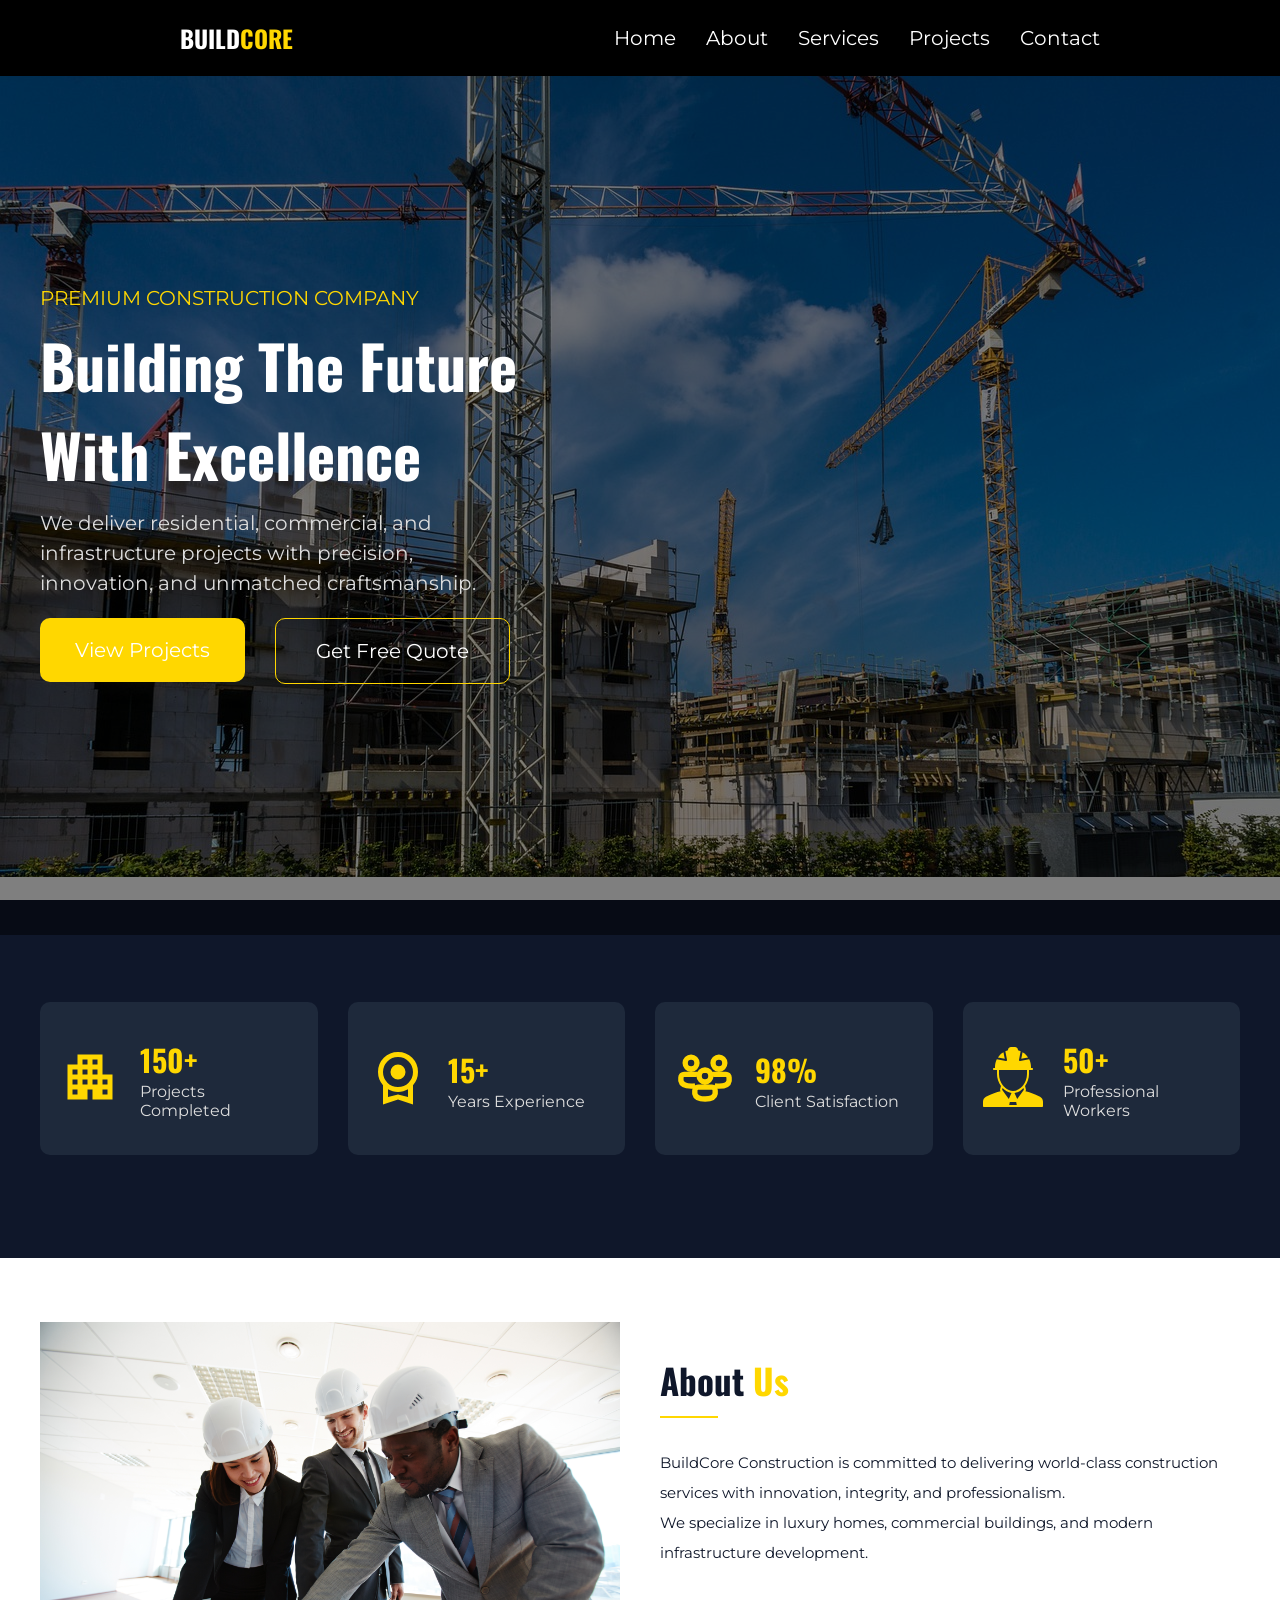
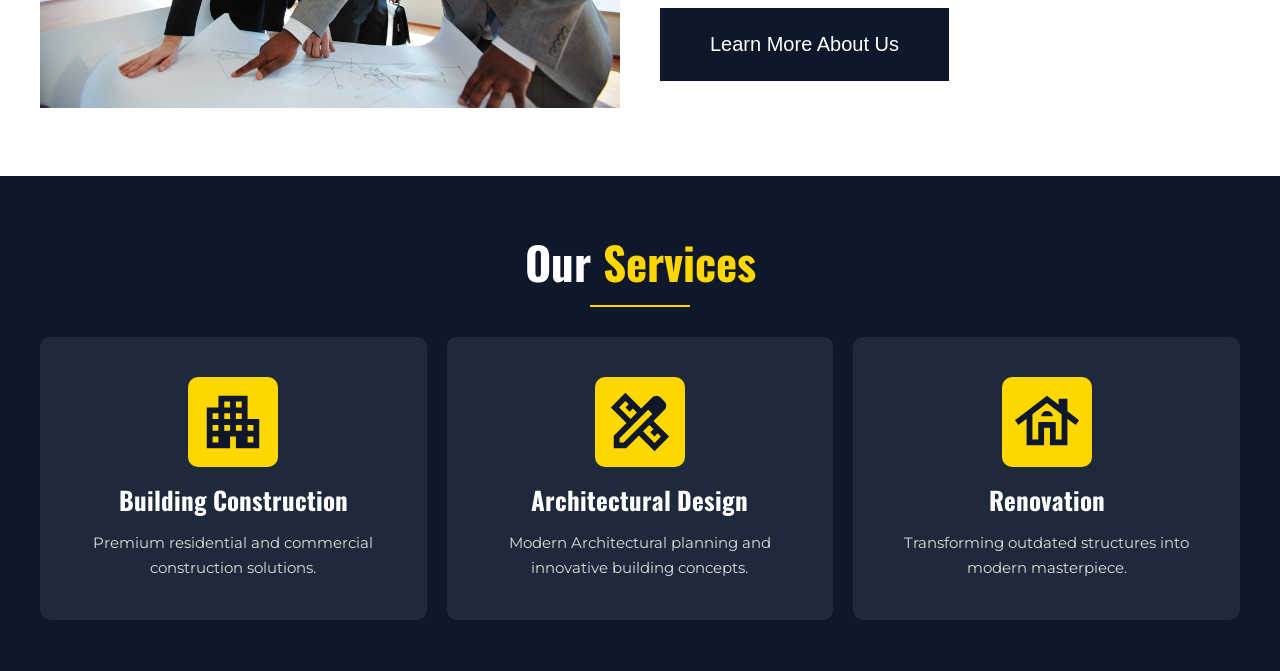
<file: index.html>
<!DOCTYPE html>
<html lang="en">
<head>
  <meta charset="UTF-8">
  <meta name="viewport" content="width=device-width, initial-scale=1.0">
  <title>Ceejarch Construction</title>
  <link rel="stylesheet" href="style.css">
  <link rel="preconnect" href="https://fonts.googleapis.com">
  <link rel="preconnect" href="https://fonts.gstatic.com" crossorigin>
  <link href="https://fonts.googleapis.com/css2?family=Inter:ital,opsz,wght@0,14..32,100..900;1,14..32,100..900&family=Plus+Jakarta+Sans:ital,wght@0,200..800;1,200..800&family=Poppins:ital,wght@0,100;0,200;0,300;0,400;0,500;0,600;0,700;0,800;0,900;1,100;1,200;1,300;1,400;1,500;1,600;1,700;1,800;1,900&family=Roboto+Slab:wght@100..900&family=Roboto:ital,wght@0,100..900;1,100..900&family=Ubuntu:ital,wght@0,300;0,400;0,500;0,700;1,300;1,400;1,500;1,700&display=swap" rel="stylesheet">

  <link rel="preconnect" href="https://fonts.googleapis.com">
  <link rel="preconnect" href="https://fonts.gstatic.com" crossorigin>
  <link href="https://fonts.googleapis.com/css2?family=Inter:ital,opsz,wght@0,14..32,100..900;1,14..32,100..900&family=Oswald:wght@200..700&family=Plus+Jakarta+Sans:ital,wght@0,200..800;1,200..800&family=Poppins:ital,wght@0,100;0,200;0,300;0,400;0,500;0,600;0,700;0,800;0,900;1,100;1,200;1,300;1,400;1,500;1,600;1,700;1,800;1,900&family=Roboto+Slab:wght@100..900&family=Roboto:ital,wght@0,100..900;1,100..900&family=Ubuntu:ital,wght@0,300;0,400;0,500;0,700;1,300;1,400;1,500;1,700&display=swap" rel="stylesheet">
  
  <link rel="preconnect" href="https://fonts.googleapis.com">
  <link rel="preconnect" href="https://fonts.gstatic.com" crossorigin>
  <link href="https://fonts.googleapis.com/css2?family=Inter:ital,opsz,wght@0,14..32,100..900;1,14..32,100..900&family=Lato:ital,wght@0,100;0,300;0,400;0,700;0,900;1,100;1,300;1,400;1,700;1,900&family=Oswald:wght@200..700&family=Plus+Jakarta+Sans:ital,wght@0,200..800;1,200..800&family=Poppins:ital,wght@0,100;0,200;0,300;0,400;0,500;0,600;0,700;0,800;0,900;1,100;1,200;1,300;1,400;1,500;1,600;1,700;1,800;1,900&family=Roboto+Slab:wght@100..900&family=Roboto:ital,wght@0,100..900;1,100..900&family=Ubuntu:ital,wght@0,300;0,400;0,500;0,700;1,300;1,400;1,500;1,700&display=swap" rel="stylesheet">
</head>
<!-- oswald -->
 <link rel="preconnect" href="https://fonts.googleapis.com">
<link rel="preconnect" href="https://fonts.gstatic.com" crossorigin>
<link href="https://fonts.googleapis.com/css2?family=Inter:ital,opsz,wght@0,14..32,100..900;1,14..32,100..900&family=Lato:ital,wght@0,100;0,300;0,400;0,700;0,900;1,100;1,300;1,400;1,700;1,900&family=Open+Sans:ital,wght@0,300..800;1,300..800&family=Oswald:wght@200..700&family=Playfair+Display:ital,wght@0,400..900;1,400..900&family=Plus+Jakarta+Sans:ital,wght@0,200..800;1,200..800&family=Poppins:ital,wght@0,100;0,200;0,300;0,400;0,500;0,600;0,700;0,800;0,900;1,100;1,200;1,300;1,400;1,500;1,600;1,700;1,800;1,900&family=Roboto+Slab:wght@100..900&family=Roboto:ital,wght@0,100..900;1,100..900&family=Ubuntu:ital,wght@0,300;0,400;0,500;0,700;1,300;1,400;1,500;1,700&display=swap" rel="stylesheet">

<!-- montserrat -->
 <link rel="preconnect" href="https://fonts.googleapis.com">
<link rel="preconnect" href="https://fonts.gstatic.com" crossorigin>
<link href="https://fonts.googleapis.com/css2?family=Inter:ital,opsz,wght@0,14..32,100..900;1,14..32,100..900&family=Lato:ital,wght@0,100;0,300;0,400;0,700;0,900;1,100;1,300;1,400;1,700;1,900&family=Montserrat:ital,wght@0,100..900;1,100..900&family=Open+Sans:ital,wght@0,300..800;1,300..800&family=Oswald:wght@200..700&family=Playfair+Display:ital,wght@0,400..900;1,400..900&family=Plus+Jakarta+Sans:ital,wght@0,200..800;1,200..800&family=Poppins:ital,wght@0,100;0,200;0,300;0,400;0,500;0,600;0,700;0,800;0,900;1,100;1,200;1,300;1,400;1,500;1,600;1,700;1,800;1,900&family=Roboto+Slab:wght@100..900&family=Roboto:ital,wght@0,100..900;1,100..900&family=Ubuntu:ital,wght@0,300;0,400;0,500;0,700;1,300;1,400;1,500;1,700&display=swap" rel="stylesheet">
<body>
  <header>
    <nav>
      <div class="logo">
        <h1>BUILD<span>CORE</span></h1>
      </div>
      <ul>
        <li><a href="#">Home</a></li>
        <li><a href="#">About</a></li>
        <li><a href="#">Services</a></li>
        <li><a href="#">Projects</a></li>
        <li><a href="#" onclick="
        window.location.href='/contact.html'
        ">Contact</a></li>
      </ul>

      <div class="hamburger">
        <div class="bar"></div>
        <div class="bar"></div>
        <div class="bar"></div>
        <div class="bar"></div>
      </div>
    </nav>
  </header>

  <section class="sec">
    <div class="hero">
      <p>PREMIUM CONSTRUCTION COMPANY</p>
      <h1>building the future with excellence</h1>
      <p class="hero-text">We deliver residential, commercial, and infrastructure projects with precision, innovation, and unmatched craftsmanship.</p>
      <div class="hero-button-flex">
        <div class="view">
          <button>View Projects</button>
        </div>
        <div onclick="
        window.location.href='/html/quote.html'
        " class="get">
          <button>Get Free Quote</button>
        </div>
      </div>
    </div>
    <div class="backdrop"></div>
  </section>

  <main>
    <section class="status">
      <div class="status-svg">
        <div class="building-svg">
          <span>
            <svg xmlns="http://www.w3.org/2000/svg" height="24px" viewBox="0 -960 960 960" width="24px" fill="#e3e3e3"><path d="M120-120v-560h160v-160h400v320h160v400H520v-160h-80v160H120Zm80-80h80v-80h-80v80Zm0-160h80v-80h-80v80Zm0-160h80v-80h-80v80Zm160 160h80v-80h-80v80Zm0-160h80v-80h-80v80Zm0-160h80v-80h-80v80Zm160 320h80v-80h-80v80Zm0-160h80v-80h-80v80Zm0-160h80v-80h-80v80Zm160 480h80v-80h-80v80Zm0-160h80v-80h-80v80Z"/></svg>
          </span>
          <div class="building-text">
            <h2>150+</h2>
            <P>Projects Completed</P>
          </div>
        </div>

        <div class="years-svg">
          <span>
            <svg xmlns="http://www.w3.org/2000/svg" height="24px" viewBox="0 -960 960 960" width="24px" fill="#e3e3e3"><path d="M395-475q-35-35-35-85t35-85q35-35 85-35t85 35q35 35 35 85t-35 85q-35 35-85 35t-85-35ZM240-40v-309q-38-42-59-96t-21-115q0-134 93-227t227-93q134 0 227 93t93 227q0 61-21 115t-59 96v309l-240-80-240 80Zm410-350q70-70 70-170t-70-170q-70-70-170-70t-170 70q-70 70-70 170t70 170q70 70 170 70t170-70ZM320-159l160-41 160 41v-124q-35 20-75.5 31.5T480-240q-44 0-84.5-11.5T320-283v124Zm160-62Z"/></svg>
          </span>
          <div class="years-text">
            <h2>15+</h2>
            <p>years experience</p>
          </div>
        </div>

        <div class="client-svg">
          <span>
            <?xml version="1.0" encoding="UTF-8"?>
<svg width="800px" height="800px" viewBox="0 0 28 28" version="1.1" xmlns="http://www.w3.org/2000/svg" xmlns:xlink="http://www.w3.org/1999/xlink">
    <title>ic_fluent_people_community_28_regular</title>
    <desc>Created with Sketch.</desc>
    <g id="🔍-Product-Icons" stroke="gold" stroke-width="1" fill="gold" fill-rule="evenodd">
        <g id="ic_fluent_people_community_28_regular" fill="gold" fill-rule="nonzero">
            <path d="M17.25,18 C18.4926407,18 19.5,19.0073593 19.5,20.25 L19.5,21.7519766 L19.4921156,21.8604403 C19.1813607,23.9866441 17.2715225,25.0090369 14.0667905,25.0090369 C10.8736123,25.0090369 8.93330141,23.9983408 8.51446278,21.8965776 L8.5,21.75 L8.5,20.25 C8.5,19.0073593 9.50735931,18 10.75,18 L17.25,18 Z M17.25,19.5 L10.75,19.5 C10.3357864,19.5 10,19.8357864 10,20.25 L10,21.670373 C10.2797902,22.870787 11.550626,23.5090369 14.0667905,23.5090369 C16.582858,23.5090369 17.7966388,22.8777026 18,21.6931543 L18,20.25 C18,19.8357864 17.6642136,19.5 17.25,19.5 Z M18.2435553,11.9989081 L23.75,12 C24.9926407,12 26,13.0073593 26,14.25 L26,15.7519766 L25.9921156,15.8604403 C25.6813607,17.9866441 23.7715225,19.0090369 20.5667905,19.0090369 L20.2519278,19.0056708 L20.2519278,19.0056708 C19.9568992,18.2920884 19.4151086,17.7078172 18.7333573,17.3574924 C19.2481703,17.4584023 19.8580822,17.5090369 20.5667905,17.5090369 C23.082858,17.5090369 24.2966388,16.8777026 24.5,15.6931543 L24.5,14.25 C24.5,13.8357864 24.1642136,13.5 23.75,13.5 L18.5,13.5 C18.5,12.9736388 18.4096286,12.468385 18.2435553,11.9989081 Z M4.25,12 L9.75644465,11.9989081 C9.61805027,12.3901389 9.53222663,12.8062147 9.50746303,13.2386463 L9.5,13.5 L4.25,13.5 C3.83578644,13.5 3.5,13.8357864 3.5,14.25 L3.5,15.670373 C3.77979024,16.870787 5.05062598,17.5090369 7.5667905,17.5090369 C8.18886171,17.5090369 8.73132757,17.4704451 9.1985991,17.3944422 C8.5478391,17.7478373 8.03195873,18.3174175 7.74634871,19.0065739 L7.5667905,19.0090369 C4.37361228,19.0090369 2.43330141,17.9983408 2.01446278,15.8965776 L2,15.75 L2,14.25 C2,13.0073593 3.00735931,12 4.25,12 Z M14,10 C15.9329966,10 17.5,11.5670034 17.5,13.5 C17.5,15.4329966 15.9329966,17 14,17 C12.0670034,17 10.5,15.4329966 10.5,13.5 C10.5,11.5670034 12.0670034,10 14,10 Z M14,11.5 C12.8954305,11.5 12,12.3954305 12,13.5 C12,14.6045695 12.8954305,15.5 14,15.5 C15.1045695,15.5 16,14.6045695 16,13.5 C16,12.3954305 15.1045695,11.5 14,11.5 Z M20.5,4 C22.4329966,4 24,5.56700338 24,7.5 C24,9.43299662 22.4329966,11 20.5,11 C18.5670034,11 17,9.43299662 17,7.5 C17,5.56700338 18.5670034,4 20.5,4 Z M7.5,4 C9.43299662,4 11,5.56700338 11,7.5 C11,9.43299662 9.43299662,11 7.5,11 C5.56700338,11 4,9.43299662 4,7.5 C4,5.56700338 5.56700338,4 7.5,4 Z M20.5,5.5 C19.3954305,5.5 18.5,6.3954305 18.5,7.5 C18.5,8.6045695 19.3954305,9.5 20.5,9.5 C21.6045695,9.5 22.5,8.6045695 22.5,7.5 C22.5,6.3954305 21.6045695,5.5 20.5,5.5 Z M7.5,5.5 C6.3954305,5.5 5.5,6.3954305 5.5,7.5 C5.5,8.6045695 6.3954305,9.5 7.5,9.5 C8.6045695,9.5 9.5,8.6045695 9.5,7.5 C9.5,6.3954305 8.6045695,5.5 7.5,5.5 Z" id="🎨-Color">

</path>
        </g>
    </g>
</svg>
          </span>
          <div class="client-text">
            <h2>98%</h2>
            <p>client satisfaction</p>
          </div>
        </div>

        <div class="workers-svg">
          <span>
            <?xml version="1.0" encoding="iso-8859-1"?>
<svg fill="#000000" height="800px" width="800px" version="1.1" id="Layer_1" xmlns="http://www.w3.org/2000/svg" xmlns:xlink="http://www.w3.org/1999/xlink" 
	 viewBox="0 0 503.607 503.607" xml:space="preserve">
<g>
	<g>
		<g>
			<path d="M478.67,417.993c-50.352-26.498-88.87-41.212-123.081-47.02l3.727-5.12c1.46-2.014,1.956-4.558,1.36-6.967l-7.798-31.165
				c20.883-29.444,33.221-66.224,33.221-101.099v-33.574h8.393h16.787c4.642,0,8.393-3.76,8.393-8.393
				c0-4.642-3.752-8.393-8.393-8.393h-8.393v-8.393c0-23.384-5.506-45.409-15.377-64.999l-75.365,14.487
				c-0.529,0.101-1.058,0.151-1.586,0.151c-2.199,0-4.339-0.873-5.926-2.451c-1.964-1.972-2.837-4.784-2.317-7.521l13.765-72.268
				c-7.109-3.198-14.537-5.968-22.31-8.175v-1.779C293.77,11.356,282.414,0,268.456,0h-33.297
				c-13.967,0-25.323,11.356-25.323,25.315v1.779c-7.764,2.208-15.192,4.977-22.301,8.175l13.765,72.268
				c0.52,2.736-0.353,5.548-2.317,7.521c-1.586,1.578-3.727,2.451-5.934,2.451c-0.529,0-1.058-0.05-1.586-0.151l-75.356-14.487
				c-9.871,19.59-15.385,41.615-15.385,64.999v8.393h-8.393c-4.633,0-8.393,3.752-8.393,8.393c0,4.633,3.76,8.393,8.393,8.393
				h16.787h8.393v33.574c0,34.875,12.347,71.655,33.221,101.099l-7.789,31.165c-0.604,2.409-0.101,4.952,1.36,6.967l3.727,5.12
				c-34.212,5.808-72.729,20.522-123.081,47.02C9.56,426.085,0,441.923,0,459.323v35.89c0,4.633,3.76,8.393,8.393,8.393h201.443
				h0.008h3.139c0.008,0,0.008-0.008,0.017-0.008l77.253-0.067c0.134,0.008,0.243,0.076,0.378,0.076h204.582
				c4.642,0,8.393-3.76,8.393-8.393v-35.89C503.607,441.923,494.055,426.085,478.67,417.993z M134.295,226.623v-33.574h235.016
				v33.574c0,37.796-13.371,71.059-33.146,96.004c-0.294,0.285-0.68,0.462-0.932,0.789c-2.887,3.693-5.875,7.176-8.947,10.45
				c-0.017,0.017-0.034,0.034-0.05,0.05c-2.04,2.157-4.163,4.079-6.278,6.052c-20.514,18.499-44.88,29.344-68.155,29.344
				c-23.267,0-47.633-10.844-68.155-29.344c-2.107-1.972-4.23-3.895-6.27-6.052c-0.017-0.017-0.034-0.034-0.05-0.05
				c-3.072-3.273-6.068-6.757-8.956-10.45c-0.252-0.327-0.63-0.504-0.923-0.789C147.674,297.682,134.295,264.419,134.295,226.623z
				 M160.18,359.147l3.769-15.058c0.017,0.025,0.042,0.042,0.059,0.059c20.287,22.066,46.097,37.611,75.188,41.145
				c0.017,0,0.034,0.008,0.05,0.008l-22.78,51.242L160.18,359.147z M220.084,486.811l5.028-25.172h53.391l2.132,10.635l2.896,14.479
				L220.084,486.811z M287.148,436.543l-22.78-51.242c0.017,0,0.034-0.008,0.05-0.008c29.092-3.534,54.902-19.078,75.188-41.145
				c0.017-0.017,0.042-0.034,0.059-0.059l3.769,15.058L287.148,436.543z"/>
			<path d="M331.617,43.415l-10.5,55.111l57.436-11.046C366.626,69.762,350.679,54.746,331.617,43.415z"/>
			<path d="M171.996,43.415c-19.062,11.331-35.009,26.347-46.936,44.066l57.436,11.046L171.996,43.415z"/>
		</g>
	</g>
</g>
</svg>
          </span>
          <div class="workers-text">
            <h2>50+</h2>
            <p>professional workers</p>
          </div>
        </div>
      </div>
    </section> 

    <section class="about">
      <div class="about-flex">
        <div class="about-img">
          <img src="/assets/smiling-architects-looking-blueprint.jpg" alt="">
        </div>

        <div class="about-us">
          <h2>about <span>us</span></h2>
          <div class="about-line"></div>
          <div class="about-text">
            <p>BuildCore Construction is committed to delivering world-class construction services with innovation, integrity, and professionalism.</p>
            <p>We specialize in luxury homes, commercial buildings, and modern infrastructure development.</p>
          </div>
          <div class="about-button">
            <button onclick="
              window.location.href='/html/learn.html'
              ">learn more about us</button>
          </div>
        </div>
      </div>
    </section> 

    <section class="our">
      <div class="service-head">
        <h2>our <span>services</span></h2>
        <div class="service-line">
          <span></span>
        </div>
      </div>
      <div class="service-flex">
        <div class="construct-svg">
          <span>
            <svg xmlns="http://www.w3.org/2000/svg" height="24px" viewBox="0 -960 960 960" width="24px" fill="#e3e3e3"><path d="M120-120v-560h160v-160h400v320h160v400H520v-160h-80v160H120Zm80-80h80v-80h-80v80Zm0-160h80v-80h-80v80Zm0-160h80v-80h-80v80Zm160 160h80v-80h-80v80Zm0-160h80v-80h-80v80Zm0-160h80v-80h-80v80Zm160 320h80v-80h-80v80Zm0-160h80v-80h-80v80Zm0-160h80v-80h-80v80Zm160 480h80v-80h-80v80Zm0-160h80v-80h-80v80Z"/></svg>
          </span>
          <div class="construct-text">
            <h3>building construction</h3>
            <p>Premium residential and commercial construction solutions.</p>
          </div>
        </div>
        <div class="design-svg">
          <span>
            <svg xmlns="http://www.w3.org/2000/svg" height="24px" viewBox="0 -960 960 960" width="24px" fill="#e3e3e3"><path d="m352-522 86-87-56-57-44 44-56-56 43-44-45-45-87 87 159 158Zm328 329 87-87-45-45-44 43-56-56 43-44-57-56-86 86 158 159Zm24-567 57 57-57-57ZM290-120H120v-170l175-175L80-680l200-200 216 216 151-152q12-12 27-18t31-6q16 0 31 6t27 18l53 54q12 12 18 27t6 31q0 16-6 30.5T816-647L665-495l215 215L680-80 465-295 290-120Zm-90-80h56l392-391-57-57-391 392v56Zm420-419-29-29 57 57-28-28Z"/></svg>
          </span>
          <div class="design-text">
            <h3>Architectural design</h3>
            <p>Modern Architectural planning and innovative building concepts.</p>
          </div>
        </div>
        <div class="renovate-svg">
          <span>
            <svg xmlns="http://www.w3.org/2000/svg" height="24px" viewBox="0 -960 960 960" width="24px" fill="#e3e3e3"><path d="M200-160v-366L88-440l-48-64 440-336 160 122v-82h120v174l160 122-48 64-112-86v366H520v-240h-80v240H200Zm80-80h80v-240h240v240h80v-347L480-739 280-587v347Zm120-319h160q0-32-24-52.5T480-632q-32 0-56 20.5T400-559Zm-40 319v-240h240v240-240H360v240Z"/></svg>
          </span>
          <div class="renovate-text">
            <h3>renovation</h3>
            <p>Transforming outdated structures into modern masterpiece.</p>
          </div>
        </div>
      </div>
    </section>

    <!-- <section class="projects">
      <div class="project-head">
        <h2>featured <span>projects</span></h2>
        <div class="projects-line"></div>
      </div>
      <div class="projects-flex">
        <div class="duplex-img">
          <img src="/assets/artisticoperations-house-2732355.jpg" alt="" loading="lazy">
          <div class="img-text">
            <h1>Luxury Duplex Projects</h1>
          </div>
        </div>

        <div class="office-img">

        </div>

        <div class="estate-img"></div>
      </div>
    </section> -->

  </main>



  <script src="/script.js"></script>
</body>
</html>
</file>
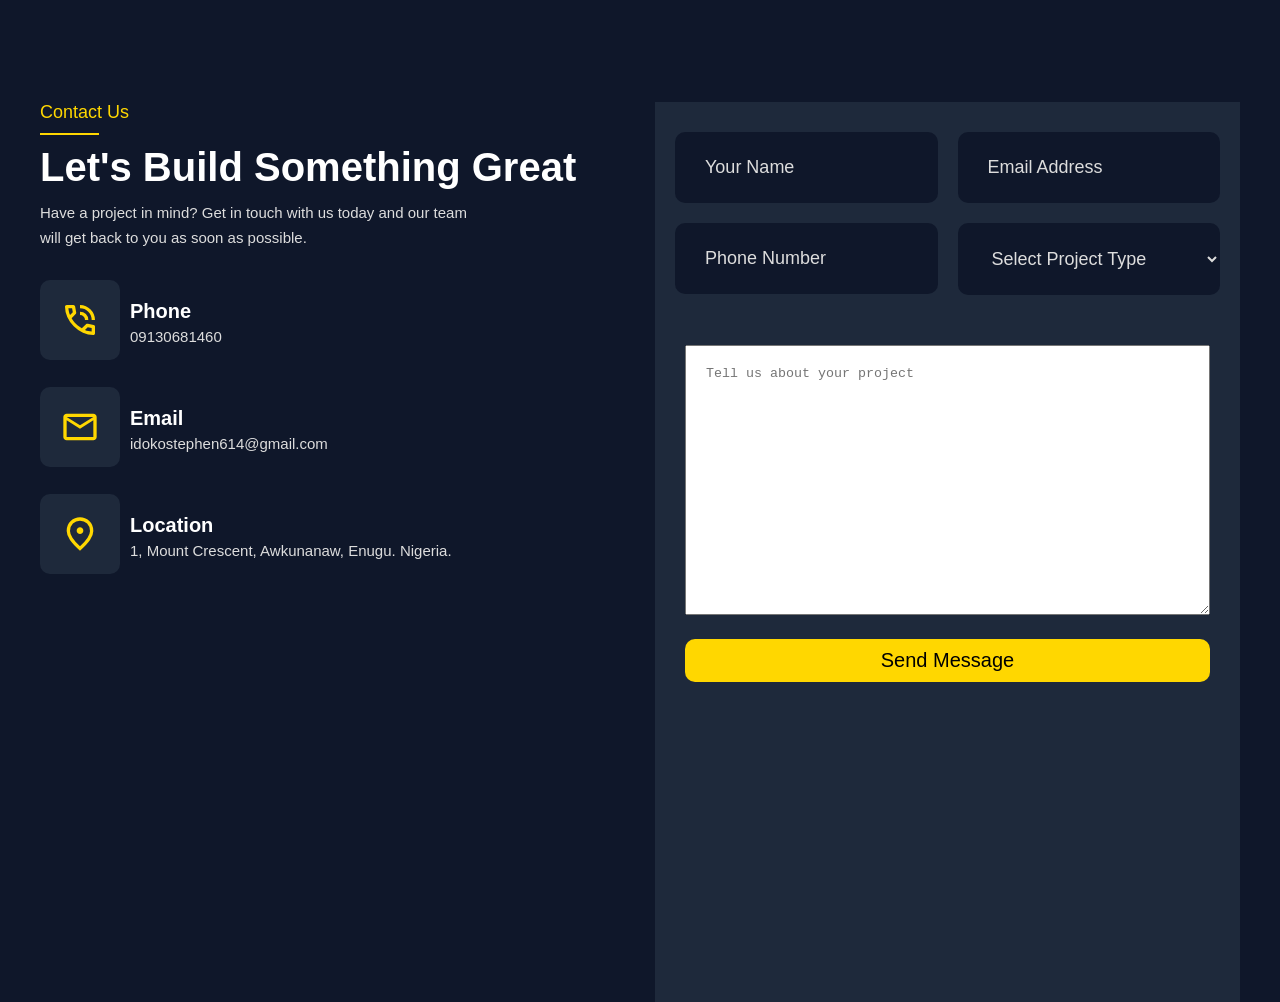
<file: contact.html>
<!DOCTYPE html>
<html lang="en">
<head>
  <meta charset="UTF-8">
  <meta name="viewport" content="width=device-width, initial-scale=1.0">
  <title>Contact Us</title>
  <link rel="stylesheet" href="/contact.css">
</head>
<body>
  <section class="contact">
      <div class="contact-flex">
        <div class="contact-text">
          <p class="us">Contact Us</p>
          <div class="contact-line"></div>
          <h1>Let's build something great</h1>
          <p class="have">Have a project in mind? Get in touch with us today and our team will get back to you as soon as possible.</p>
          <div class="details">
            <div class="phone-svg">
              <span>
                <svg xmlns="http://www.w3.org/2000/svg" height="24px" viewBox="0 -960 960 960" width="24px" fill="#e3e3e3"><path d="M760-480q0-117-81.5-198.5T480-760v-80q75 0 140.5 28.5t114 77q48.5 48.5 77 114T840-480h-80Zm-160 0q0-50-35-85t-85-35v-80q83 0 141.5 58.5T680-480h-80Zm198 360q-125 0-247-54.5T329-329Q229-429 174.5-551T120-798q0-18 12-30t30-12h162q14 0 25 9.5t13 22.5l26 140q2 16-1 27t-11 19l-97 98q20 37 47.5 71.5T387-386q31 31 65 57.5t72 48.5l94-94q9-9 23.5-13.5T670-390l138 28q14 4 23 14.5t9 23.5v162q0 18-12 30t-30 12ZM241-600l66-66-17-94h-89q5 41 14 81t26 79Zm358 358q39 17 79.5 27t81.5 13v-88l-94-19-67 67ZM241-600Zm358 358Z"/></svg>
              </span>
              <div class="phone-text">
                <h3>Phone</h3>
                <p>09130681460</p>
              </div>
            </div>
            <div class="email-svg">
              <span>
                <svg xmlns="http://www.w3.org/2000/svg" height="24px" viewBox="0 -960 960 960" width="24px" fill="#e3e3e3"><path d="M160-160q-33 0-56.5-23.5T80-240v-480q0-33 23.5-56.5T160-800h640q33 0 56.5 23.5T880-720v480q0 33-23.5 56.5T800-160H160Zm320-280L160-640v400h640v-400L480-440Zm0-80 320-200H160l320 200ZM160-640v-80 480-400Z"/></svg>
              </span>
              <div class="mail-text">
                <h3>Email</h3>
                <p>idokostephen614@gmail.com</p>
              </div>
            </div>
            <div class="location-svg">
              <span>
                <svg xmlns="http://www.w3.org/2000/svg" height="24px" viewBox="0 -960 960 960" width="24px" fill="#e3e3e3"><path d="M536.5-503.5Q560-527 560-560t-23.5-56.5Q513-640 480-640t-56.5 23.5Q400-593 400-560t23.5 56.5Q447-480 480-480t56.5-23.5ZM480-186q122-112 181-203.5T720-552q0-109-69.5-178.5T480-800q-101 0-170.5 69.5T240-552q0 71 59 162.5T480-186Zm0 106Q319-217 239.5-334.5T160-552q0-150 96.5-239T480-880q127 0 223.5 89T800-552q0 100-79.5 217.5T480-80Zm0-480Z"/></svg>
              </span>
              <div class="location-text">
                <h3>Location</h3>
                <p>1, Mount Crescent, Awkunanaw, Enugu. Nigeria.</p>
              </div>
            </div>
          </div>
        </div>

        <div class="contact-form">
          <form action="">
            <div class="form-grid">
              <div class="input">
                <input type="text" name="y-name" placeholder="Your Name" required>
              </div>
              <div class="input">
                <input type="email" name="mail" placeholder="Email Address" required>
              </div>
              <div class="input">
                <input type="number" name="number" placeholder="Phone Number" required>
              </div>
              <div class="input">
                <select>
                  <option>Select Project Type</option>
                  <option>Residential Building</option>
                  <option>Commercial Building</option>
                  <option>Renovation</option>
                  <option>Interior Finishing</option>
                </select>
              </div>
            </div>
            <div class="text-area">
                <textarea placeholder="Tell us about your project"></textarea>
            </div>
            <div class="button">
              <button>Send Message</button>
            </div>
          </form>
        </div>
      </div>
    </section>
</body>
</html>
</file>
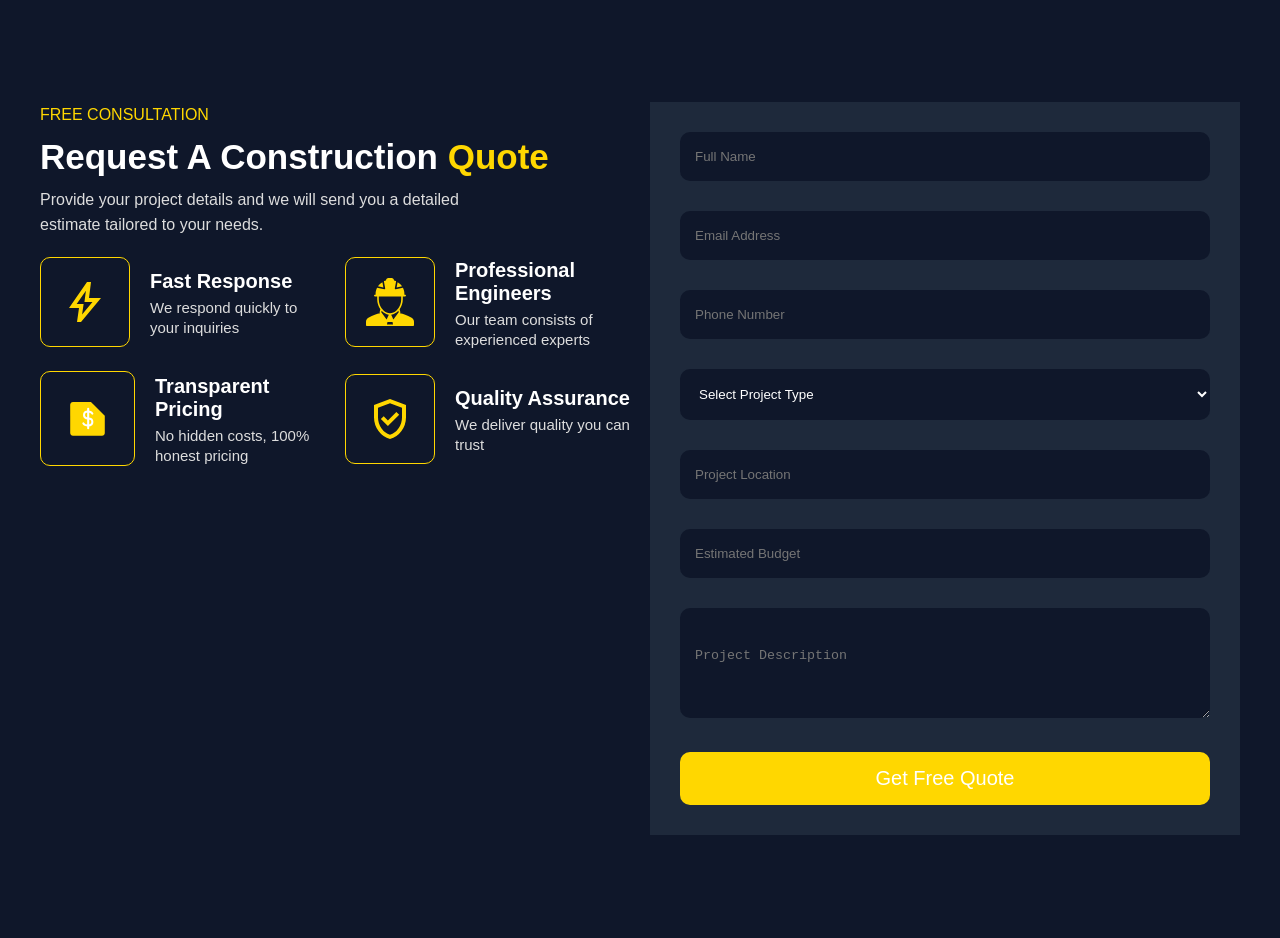
<file: quote.html>
<!DOCTYPE html>
<html lang="en">
<head>
  <meta charset="UTF-8">
  <meta name="viewport" content="width=device-width, initial-scale=1.0">
  <title>Get a quote</title>
  <link rel="stylesheet" href="/quote.css">
</head>
<body>
  <section class="quote">
    <div class="quote-text">
      <div class="quote-head">
        <p class="free">FREE CONSULTATION</p>
        <div class="quote-line"></div>
        <h1>Request a construction <span>quote</span> </h1>
        <p>
          Provide your project details and we will send you a detailed estimate tailored to your needs.
        </p>
      </div>
      <div class="quote-svg">
        <div class="fast-svg">
          <span>
            <svg xmlns="http://www.w3.org/2000/svg" height="24px" viewBox="0 -960 960 960" width="24px" fill="#e3e3e3"><path d="m422-232 207-248H469l29-227-185 267h139l-30 208ZM320-80l40-280H160l360-520h80l-40 320h240L400-80h-80Zm151-390Z"/></svg>
          </span>
          <div class="fast-text">
            <h3>fast response</h3>
            <p>We respond quickly to your inquiries</p>
          </div>
        </div>
        <div class="engineer-svg">
          <span>
            <?xml version="1.0" encoding="iso-8859-1"?>
<!-- Uploaded to: SVG Repo, www.svgrepo.com, Generator: SVG Repo Mixer Tools -->
<svg fill="gold" height="90px" width="90px" version="1.1" id="Layer_1" xmlns="http://www.w3.org/2000/svg" xmlns:xlink="http://www.w3.org/1999/xlink" 
	 viewBox="0 0 503.607 503.607" xml:space="preserve">
<g>
	<g>
		<g>
			<path d="M478.67,417.993c-50.352-26.498-88.87-41.212-123.081-47.02l3.727-5.12c1.46-2.014,1.956-4.558,1.36-6.967l-7.798-31.165
				c20.883-29.444,33.221-66.224,33.221-101.099v-33.574h8.393h16.787c4.642,0,8.393-3.76,8.393-8.393
				c0-4.642-3.752-8.393-8.393-8.393h-8.393v-8.393c0-23.384-5.506-45.409-15.377-64.999l-75.365,14.487
				c-0.529,0.101-1.058,0.151-1.586,0.151c-2.199,0-4.339-0.873-5.926-2.451c-1.964-1.972-2.837-4.784-2.317-7.521l13.765-72.268
				c-7.109-3.198-14.537-5.968-22.31-8.175v-1.779C293.77,11.356,282.414,0,268.456,0h-33.297
				c-13.967,0-25.323,11.356-25.323,25.315v1.779c-7.764,2.208-15.192,4.977-22.301,8.175l13.765,72.268
				c0.52,2.736-0.353,5.548-2.317,7.521c-1.586,1.578-3.727,2.451-5.934,2.451c-0.529,0-1.058-0.05-1.586-0.151l-75.356-14.487
				c-9.871,19.59-15.385,41.615-15.385,64.999v8.393h-8.393c-4.633,0-8.393,3.752-8.393,8.393c0,4.633,3.76,8.393,8.393,8.393
				h16.787h8.393v33.574c0,34.875,12.347,71.655,33.221,101.099l-7.789,31.165c-0.604,2.409-0.101,4.952,1.36,6.967l3.727,5.12
				c-34.212,5.808-72.729,20.522-123.081,47.02C9.56,426.085,0,441.923,0,459.323v35.89c0,4.633,3.76,8.393,8.393,8.393h201.443
				h0.008h3.139c0.008,0,0.008-0.008,0.017-0.008l77.253-0.067c0.134,0.008,0.243,0.076,0.378,0.076h204.582
				c4.642,0,8.393-3.76,8.393-8.393v-35.89C503.607,441.923,494.055,426.085,478.67,417.993z M134.295,226.623v-33.574h235.016
				v33.574c0,37.796-13.371,71.059-33.146,96.004c-0.294,0.285-0.68,0.462-0.932,0.789c-2.887,3.693-5.875,7.176-8.947,10.45
				c-0.017,0.017-0.034,0.034-0.05,0.05c-2.04,2.157-4.163,4.079-6.278,6.052c-20.514,18.499-44.88,29.344-68.155,29.344
				c-23.267,0-47.633-10.844-68.155-29.344c-2.107-1.972-4.23-3.895-6.27-6.052c-0.017-0.017-0.034-0.034-0.05-0.05
				c-3.072-3.273-6.068-6.757-8.956-10.45c-0.252-0.327-0.63-0.504-0.923-0.789C147.674,297.682,134.295,264.419,134.295,226.623z
				 M160.18,359.147l3.769-15.058c0.017,0.025,0.042,0.042,0.059,0.059c20.287,22.066,46.097,37.611,75.188,41.145
				c0.017,0,0.034,0.008,0.05,0.008l-22.78,51.242L160.18,359.147z M220.084,486.811l5.028-25.172h53.391l2.132,10.635l2.896,14.479
				L220.084,486.811z M287.148,436.543l-22.78-51.242c0.017,0,0.034-0.008,0.05-0.008c29.092-3.534,54.902-19.078,75.188-41.145
				c0.017-0.017,0.042-0.034,0.059-0.059l3.769,15.058L287.148,436.543z"/>
			<path d="M331.617,43.415l-10.5,55.111l57.436-11.046C366.626,69.762,350.679,54.746,331.617,43.415z"/>
			<path d="M171.996,43.415c-19.062,11.331-35.009,26.347-46.936,44.066l57.436,11.046L171.996,43.415z"/>
		</g>
	</g>
</g>
</svg>
          </span>
          <div class="engineer-text">
            <h3>Professional Engineers</h3>
            <p>Our team consists of experienced experts</p>
          </div>
        </div>
        <div class="pricing-svg">
          <span>
            <svg width="95px" height="95px" viewBox="0 0 120 120" fill="none" xmlns="http://www.w3.org/2000/svg">
  <!-- Price Tag -->
  <path d="M35 40C35 37.7909 36.7909 36 39 36H65L85 56V81C85 83.2091 83.2091 85 81 85H39C36.7909 85 35 83.2091 35 81V40Z"
        fill="gold"/>

  <!-- Hole -->
  <circle cx="60" cy="51" r="4" fill="gold"/>

  <!-- Dollar Sign -->
  <path d="M61 60C57 60 55 58 55 55C55 52 57 50 61 50C64 50 66 51 67 53"
        stroke="white"
        stroke-width="3"
        stroke-linecap="round"/>

  <path d="M61 60C65 60 67 62 67 65C67 68 65 70 61 70C58 70 55 69 54 67"
        stroke="white"
        stroke-width="3"
        stroke-linecap="round"/>

  <line x1="61" y1="46" x2="61" y2="74"
        stroke="white"
        stroke-width="3"
        stroke-linecap="round"/>

</svg>
          </span>
          <div class="pricing-text">
            <h3>transparent pricing</h3>
            <p>No hidden costs, 100% honest pricing</p>
          </div>
        </div>
        <div class="quality-svg">
          <span>
            <svg xmlns="http://www.w3.org/2000/svg" height="24px" viewBox="0 -960 960 960" width="24px" fill="#e3e3e3"><path d="m438-338 226-226-57-57-169 169-84-84-57 57 141 141Zm42 258q-139-35-229.5-159.5T160-516v-244l320-120 320 120v244q0 152-90.5 276.5T480-80Zm0-84q104-33 172-132t68-220v-189l-240-90-240 90v189q0 121 68 220t172 132Zm0-316Z"/></svg>
          </span>
          <div class="quality-text">
            <h3>quality assurance</h3>
            <p>We deliver quality you can trust</p>
          </div>
        </div>

      </div>


    </div>

    <div class="form">
      <form action="">
          <div class="input">
            <input type="text" name="name" placeholder="Full Name" required>
          </div>
          <div class="input">
            <input type="email" name="mail" id="" placeholder="Email Address">
          </div>
          <div class="input">
            <input type="number" name="number" id="" placeholder="Phone Number">
          </div>
          <div class="select">
            <select>
              <option>Select Project Type</option>
              <option>Residential Building</option>
              <option>Commercial Building</option>
              <option>Renovation</option>
              <option>Interior Finishing</option>
            </select>
          </div>

          <div class="input">
            <input type="text" name="location" placeholder="Project Location" required>
          </div>
          <div class="input">
            <input type="text" name="budget" placeholder="Estimated Budget" required>
          </div>
        
        <div class="textarea">
          <textarea placeholder="Project Description"></textarea>
        </div>
        <div class="button">
          <button>Get Free Quote</button>
        </div>
      </form>
    </div>
  </section>
</body>
</html>
</file>
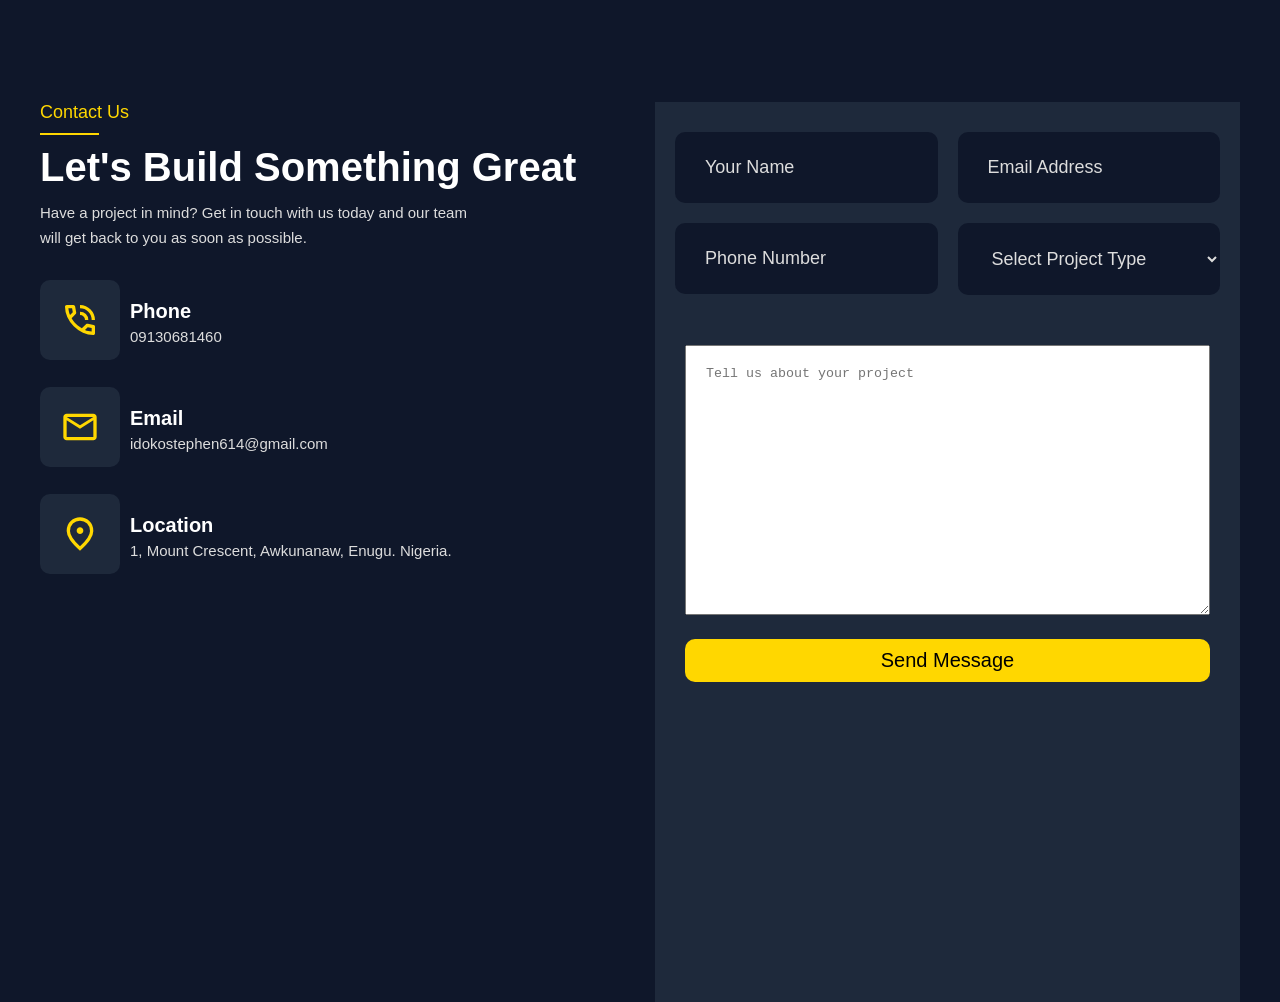
<file: html/contact.html>
<!DOCTYPE html>
<html lang="en">
<head>
  <meta charset="UTF-8">
  <meta name="viewport" content="width=device-width, initial-scale=1.0">
  <title>Contact Us</title>
  <link rel="stylesheet" href="/style/contact.css">
</head>
<body>
  <section class="contact">
      <div class="contact-flex">
        <div class="contact-text">
          <p class="us">Contact Us</p>
          <div class="contact-line"></div>
          <h1>Let's build something great</h1>
          <p class="have">Have a project in mind? Get in touch with us today and our team will get back to you as soon as possible.</p>
          <div class="details">
            <div class="phone-svg">
              <span>
                <svg xmlns="http://www.w3.org/2000/svg" height="24px" viewBox="0 -960 960 960" width="24px" fill="#e3e3e3"><path d="M760-480q0-117-81.5-198.5T480-760v-80q75 0 140.5 28.5t114 77q48.5 48.5 77 114T840-480h-80Zm-160 0q0-50-35-85t-85-35v-80q83 0 141.5 58.5T680-480h-80Zm198 360q-125 0-247-54.5T329-329Q229-429 174.5-551T120-798q0-18 12-30t30-12h162q14 0 25 9.5t13 22.5l26 140q2 16-1 27t-11 19l-97 98q20 37 47.5 71.5T387-386q31 31 65 57.5t72 48.5l94-94q9-9 23.5-13.5T670-390l138 28q14 4 23 14.5t9 23.5v162q0 18-12 30t-30 12ZM241-600l66-66-17-94h-89q5 41 14 81t26 79Zm358 358q39 17 79.5 27t81.5 13v-88l-94-19-67 67ZM241-600Zm358 358Z"/></svg>
              </span>
              <div class="phone-text">
                <h3>Phone</h3>
                <p>09130681460</p>
              </div>
            </div>
            <div class="email-svg">
              <span>
                <svg xmlns="http://www.w3.org/2000/svg" height="24px" viewBox="0 -960 960 960" width="24px" fill="#e3e3e3"><path d="M160-160q-33 0-56.5-23.5T80-240v-480q0-33 23.5-56.5T160-800h640q33 0 56.5 23.5T880-720v480q0 33-23.5 56.5T800-160H160Zm320-280L160-640v400h640v-400L480-440Zm0-80 320-200H160l320 200ZM160-640v-80 480-400Z"/></svg>
              </span>
              <div class="mail-text">
                <h3>Email</h3>
                <p>idokostephen614@gmail.com</p>
              </div>
            </div>
            <div class="location-svg">
              <span>
                <svg xmlns="http://www.w3.org/2000/svg" height="24px" viewBox="0 -960 960 960" width="24px" fill="#e3e3e3"><path d="M536.5-503.5Q560-527 560-560t-23.5-56.5Q513-640 480-640t-56.5 23.5Q400-593 400-560t23.5 56.5Q447-480 480-480t56.5-23.5ZM480-186q122-112 181-203.5T720-552q0-109-69.5-178.5T480-800q-101 0-170.5 69.5T240-552q0 71 59 162.5T480-186Zm0 106Q319-217 239.5-334.5T160-552q0-150 96.5-239T480-880q127 0 223.5 89T800-552q0 100-79.5 217.5T480-80Zm0-480Z"/></svg>
              </span>
              <div class="location-text">
                <h3>Location</h3>
                <p>1, Mount Crescent, Awkunanaw, Enugu. Nigeria.</p>
              </div>
            </div>
          </div>
        </div>

        <div class="contact-form">
          <form action="">
            <div class="form-grid">
              <div class="input">
                <input type="text" name="y-name" placeholder="Your Name" required>
              </div>
              <div class="input">
                <input type="email" name="mail" placeholder="Email Address" required>
              </div>
              <div class="input">
                <input type="number" name="number" placeholder="Phone Number" required>
              </div>
              <div class="input">
                <select>
                  <option>Select Project Type</option>
                  <option>Residential Building</option>
                  <option>Commercial Building</option>
                  <option>Renovation</option>
                  <option>Interior Finishing</option>
                </select>
              </div>
            </div>
            <div class="text-area">
                <textarea placeholder="Tell us about your project"></textarea>
            </div>
            <div class="button">
              <button>Send Message</button>
            </div>
          </form>
        </div>
      </div>
  </section>
</body>
</html>
</file>
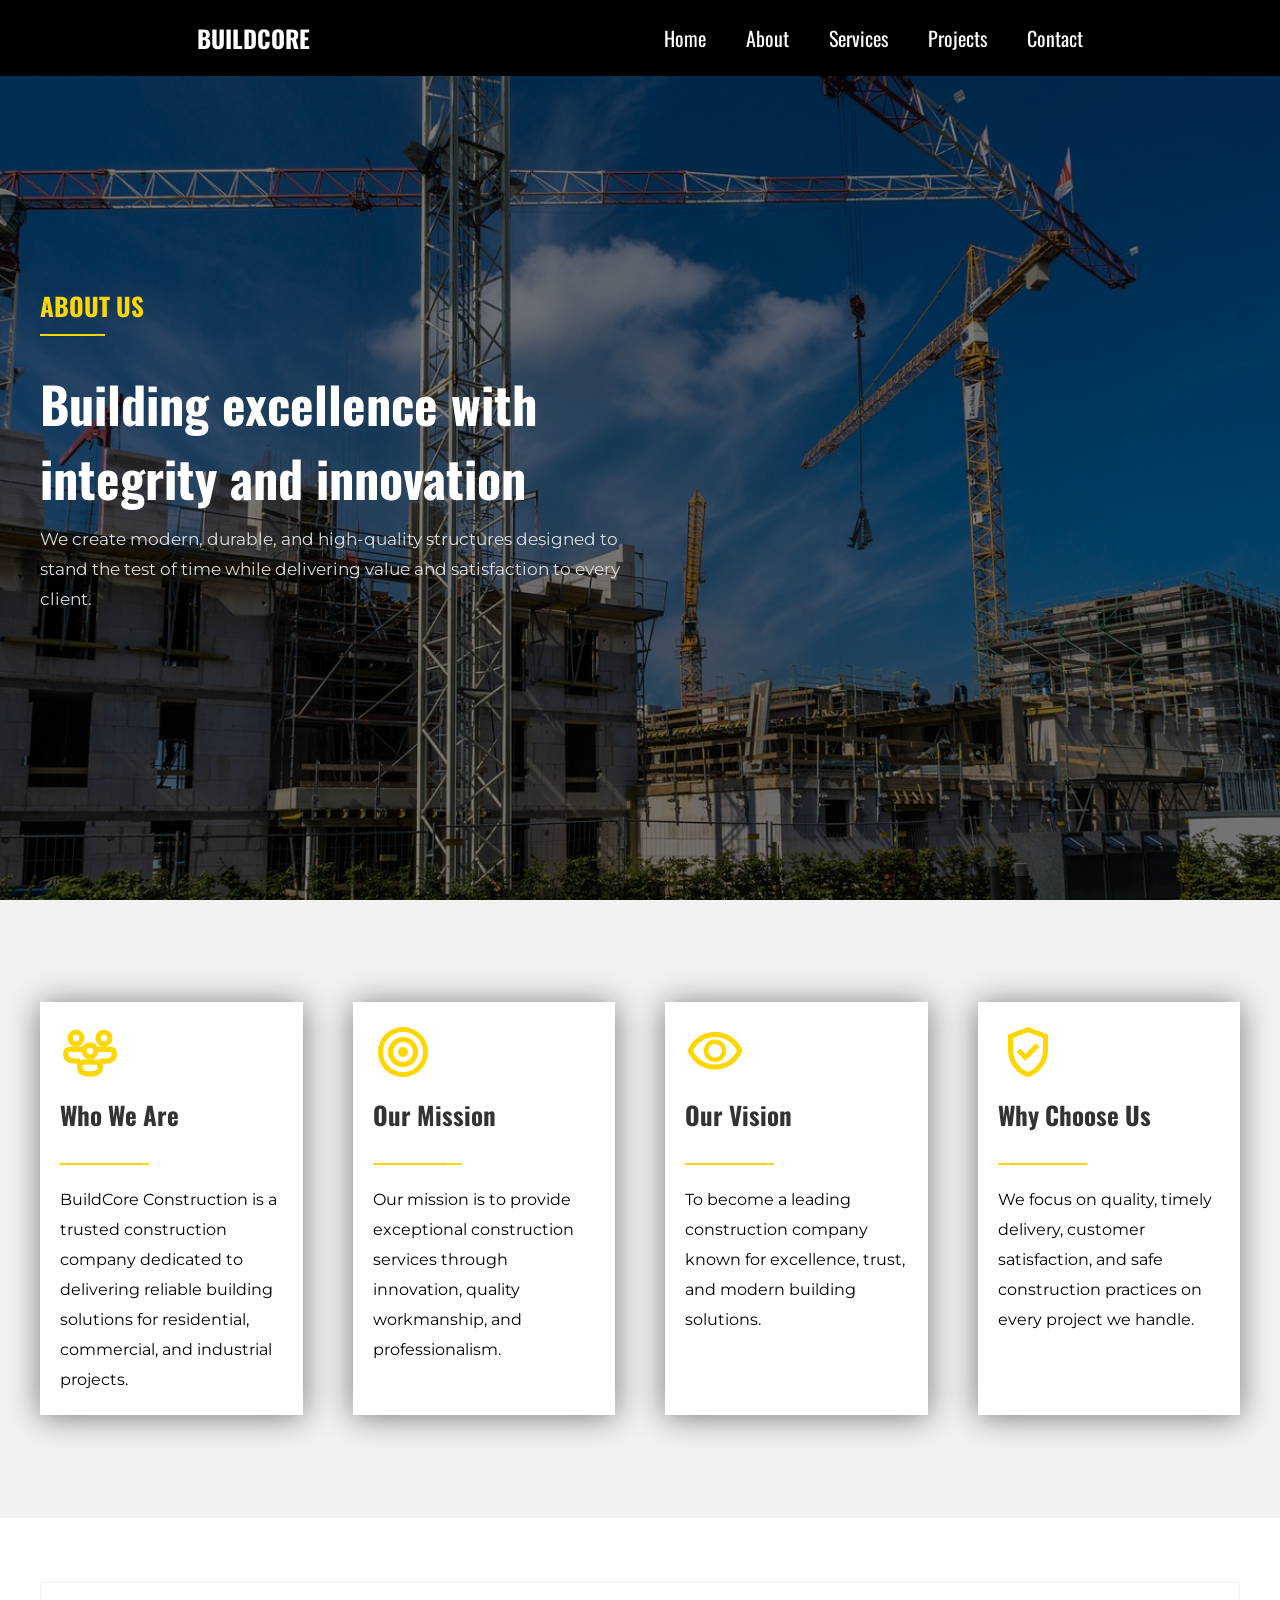
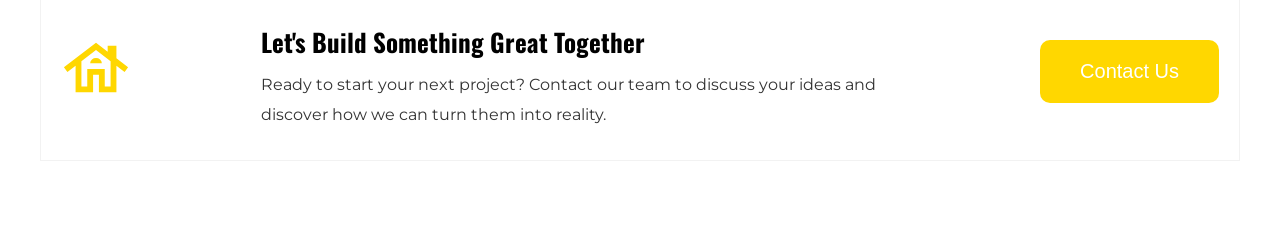
<file: html/learn.html>
<!DOCTYPE html>
<html lang="en">
<head>
  <meta charset="UTF-8">
  <meta name="viewport" content="width=device-width, initial-scale=1.0">
  <title>Learn More About Us</title>
  <link rel="stylesheet" href="/style/learn.css">

  <!-- oswald -->
 <link rel="preconnect" href="https://fonts.googleapis.com">
<link rel="preconnect" href="https://fonts.gstatic.com" crossorigin>
<link href="https://fonts.googleapis.com/css2?family=Inter:ital,opsz,wght@0,14..32,100..900;1,14..32,100..900&family=Lato:ital,wght@0,100;0,300;0,400;0,700;0,900;1,100;1,300;1,400;1,700;1,900&family=Open+Sans:ital,wght@0,300..800;1,300..800&family=Oswald:wght@200..700&family=Playfair+Display:ital,wght@0,400..900;1,400..900&family=Plus+Jakarta+Sans:ital,wght@0,200..800;1,200..800&family=Poppins:ital,wght@0,100;0,200;0,300;0,400;0,500;0,600;0,700;0,800;0,900;1,100;1,200;1,300;1,400;1,500;1,600;1,700;1,800;1,900&family=Roboto+Slab:wght@100..900&family=Roboto:ital,wght@0,100..900;1,100..900&family=Ubuntu:ital,wght@0,300;0,400;0,500;0,700;1,300;1,400;1,500;1,700&display=swap" rel="stylesheet">

<!-- montserrat -->
 <link rel="preconnect" href="https://fonts.googleapis.com">
<link rel="preconnect" href="https://fonts.gstatic.com" crossorigin>
<link href="https://fonts.googleapis.com/css2?family=Inter:ital,opsz,wght@0,14..32,100..900;1,14..32,100..900&family=Lato:ital,wght@0,100;0,300;0,400;0,700;0,900;1,100;1,300;1,400;1,700;1,900&family=Montserrat:ital,wght@0,100..900;1,100..900&family=Open+Sans:ital,wght@0,300..800;1,300..800&family=Oswald:wght@200..700&family=Playfair+Display:ital,wght@0,400..900;1,400..900&family=Plus+Jakarta+Sans:ital,wght@0,200..800;1,200..800&family=Poppins:ital,wght@0,100;0,200;0,300;0,400;0,500;0,600;0,700;0,800;0,900;1,100;1,200;1,300;1,400;1,500;1,600;1,700;1,800;1,900&family=Roboto+Slab:wght@100..900&family=Roboto:ital,wght@0,100..900;1,100..900&family=Ubuntu:ital,wght@0,300;0,400;0,500;0,700;1,300;1,400;1,500;1,700&display=swap" rel="stylesheet">
</head>
<body>
  <header>
    <nav>
      <div class="logo">
        <h1>BUILD<span>CORE</span></h1>
      </div>
      <ul>
        <li><a href="#">Home</a></li>
        <li><a href="#">About</a></li>
        <li><a href="#">Services</a></li>
        <li><a href="#">Projects</a></li>
        <li><a href="#" onclick="
        window.location.href='/contact.html'
        ">Contact</a></li>
      </ul>

      <div class="hamburger">
        <div class="bar"></div>
        <div class="bar"></div>
        <div class="bar"></div>
        <div class="bar"></div>
      </div>
    </nav>
  </header>

  <section class="sec">
    <div class="hero">
      <div class="about-head">
        <h2>ABOUT US</h2>
        <div class="line"></div>
      </div>
      <div class="about-text">
        <h1>Building excellence with integrity and innovation</h1>
        <p>We create modern, durable, and high-quality structures designed to stand the test of time while delivering value and satisfaction to every client.</p>
      </div>
    </div>

    <div class="backdrop"></div>
  </section>

  <section class="more">
    <div class="grid-container">
      <div class="who-svg">
        <span>
          <?xml version="1.0" encoding="UTF-8"?>
<svg width="800px" height="800px" viewBox="0 0 28 28" version="1.1" xmlns="http://www.w3.org/2000/svg" xmlns:xlink="http://www.w3.org/1999/xlink">
  <title>ic_fluent_people_community_28_regular</title>
  <desc>Created with Sketch.</desc>
  <g id="🔍-Product-Icons" stroke="gold" stroke-width="1" fill="gold" fill-rule="evenodd">
      <g id="ic_fluent_people_community_28_regular" fill="gold" fill-rule="nonzero">
          <path d="M17.25,18 C18.4926407,18 19.5,19.0073593 19.5,20.25 L19.5,21.7519766 L19.4921156,21.8604403 C19.1813607,23.9866441 17.2715225,25.0090369 14.0667905,25.0090369 C10.8736123,25.0090369 8.93330141,23.9983408 8.51446278,21.8965776 L8.5,21.75 L8.5,20.25 C8.5,19.0073593 9.50735931,18 10.75,18 L17.25,18 Z M17.25,19.5 L10.75,19.5 C10.3357864,19.5 10,19.8357864 10,20.25 L10,21.670373 C10.2797902,22.870787 11.550626,23.5090369 14.0667905,23.5090369 C16.582858,23.5090369 17.7966388,22.8777026 18,21.6931543 L18,20.25 C18,19.8357864 17.6642136,19.5 17.25,19.5 Z M18.2435553,11.9989081 L23.75,12 C24.9926407,12 26,13.0073593 26,14.25 L26,15.7519766 L25.9921156,15.8604403 C25.6813607,17.9866441 23.7715225,19.0090369 20.5667905,19.0090369 L20.2519278,19.0056708 L20.2519278,19.0056708 C19.9568992,18.2920884 19.4151086,17.7078172 18.7333573,17.3574924 C19.2481703,17.4584023 19.8580822,17.5090369 20.5667905,17.5090369 C23.082858,17.5090369 24.2966388,16.8777026 24.5,15.6931543 L24.5,14.25 C24.5,13.8357864 24.1642136,13.5 23.75,13.5 L18.5,13.5 C18.5,12.9736388 18.4096286,12.468385 18.2435553,11.9989081 Z M4.25,12 L9.75644465,11.9989081 C9.61805027,12.3901389 9.53222663,12.8062147 9.50746303,13.2386463 L9.5,13.5 L4.25,13.5 C3.83578644,13.5 3.5,13.8357864 3.5,14.25 L3.5,15.670373 C3.77979024,16.870787 5.05062598,17.5090369 7.5667905,17.5090369 C8.18886171,17.5090369 8.73132757,17.4704451 9.1985991,17.3944422 C8.5478391,17.7478373 8.03195873,18.3174175 7.74634871,19.0065739 L7.5667905,19.0090369 C4.37361228,19.0090369 2.43330141,17.9983408 2.01446278,15.8965776 L2,15.75 L2,14.25 C2,13.0073593 3.00735931,12 4.25,12 Z M14,10 C15.9329966,10 17.5,11.5670034 17.5,13.5 C17.5,15.4329966 15.9329966,17 14,17 C12.0670034,17 10.5,15.4329966 10.5,13.5 C10.5,11.5670034 12.0670034,10 14,10 Z M14,11.5 C12.8954305,11.5 12,12.3954305 12,13.5 C12,14.6045695 12.8954305,15.5 14,15.5 C15.1045695,15.5 16,14.6045695 16,13.5 C16,12.3954305 15.1045695,11.5 14,11.5 Z M20.5,4 C22.4329966,4 24,5.56700338 24,7.5 C24,9.43299662 22.4329966,11 20.5,11 C18.5670034,11 17,9.43299662 17,7.5 C17,5.56700338 18.5670034,4 20.5,4 Z M7.5,4 C9.43299662,4 11,5.56700338 11,7.5 C11,9.43299662 9.43299662,11 7.5,11 C5.56700338,11 4,9.43299662 4,7.5 C4,5.56700338 5.56700338,4 7.5,4 Z M20.5,5.5 C19.3954305,5.5 18.5,6.3954305 18.5,7.5 C18.5,8.6045695 19.3954305,9.5 20.5,9.5 C21.6045695,9.5 22.5,8.6045695 22.5,7.5 C22.5,6.3954305 21.6045695,5.5 20.5,5.5 Z M7.5,5.5 C6.3954305,5.5 5.5,6.3954305 5.5,7.5 C5.5,8.6045695 6.3954305,9.5 7.5,9.5 C8.6045695,9.5 9.5,8.6045695 9.5,7.5 C9.5,6.3954305 8.6045695,5.5 7.5,5.5 Z" id="🎨-Color">

</path>
      </g>
  </g>
</svg>
        </span>
        <div class="who-text">
          <h3>Who we are</h3>
          <div class="who-line"></div>
          <p>BuildCore Construction is a trusted construction company dedicated to delivering reliable building solutions for residential, commercial, and industrial projects.</p>
        </div>
      </div>

      <div class="mission-svg">
        <span>
          <svg xmlns="http://www.w3.org/2000/svg" height="24px" viewBox="0 -960 960 960" width="24px" fill="#e3e3e3"><path d="M324-111.5Q251-143 197-197t-85.5-127Q80-397 80-480t31.5-156Q143-709 197-763t127-85.5Q397-880 480-880t156 31.5Q709-817 763-763t85.5 127Q880-563 880-480t-31.5 156Q817-251 763-197t-127 85.5Q563-80 480-80t-156-31.5ZM707-253q93-93 93-227t-93-227q-93-93-227-93t-227 93q-93 93-93 227t93 227q93 93 227 93t227-93Zm-397-57q-70-70-70-170t70-170q70-70 170-70t170 70q70 70 70 170t-70 170q-70 70-170 70t-170-70Zm283-57q47-47 47-113t-47-113q-47-47-113-47t-113 47q-47 47-47 113t47 113q47 47 113 47t113-47Zm-169.5-56.5Q400-447 400-480t23.5-56.5Q447-560 480-560t56.5 23.5Q560-513 560-480t-23.5 56.5Q513-400 480-400t-56.5-23.5Z"/></svg>
        </span>
        <div class="mission-text">
          <h3>our mission</h3>
          <div class="mission-line"></div>
          <p>Our mission is to provide exceptional construction services through innovation, quality workmanship, and professionalism.</p>
        </div>
      </div>

      <div class="vision-svg">
        <span>
          <svg xmlns="http://www.w3.org/2000/svg" height="24px" viewBox="0 -960 960 960" width="24px" fill="#e3e3e3"><path d="M607.5-372.5Q660-425 660-500t-52.5-127.5Q555-680 480-680t-127.5 52.5Q300-575 300-500t52.5 127.5Q405-320 480-320t127.5-52.5Zm-204-51Q372-455 372-500t31.5-76.5Q435-608 480-608t76.5 31.5Q588-545 588-500t-31.5 76.5Q525-392 480-392t-76.5-31.5ZM214-281.5Q94-363 40-500q54-137 174-218.5T480-800q146 0 266 81.5T920-500q-54 137-174 218.5T480-200q-146 0-266-81.5ZM480-500Zm207.5 160.5Q782-399 832-500q-50-101-144.5-160.5T480-720q-113 0-207.5 59.5T128-500q50 101 144.5 160.5T480-280q113 0 207.5-59.5Z"/></svg>
        </span>
        <div class="vision-text">
          <h3>our vision</h3>
          <div class="vision-line"></div>
          <p>To become a leading construction company known for excellence, trust, and modern building solutions.</p>
        </div>
      </div>

      <div class="choose-svg">
        <span>
          <svg xmlns="http://www.w3.org/2000/svg" height="24px" viewBox="0 -960 960 960" width="24px" fill="#e3e3e3"><path d="m438-338 226-226-57-57-169 169-84-84-57 57 141 141Zm42 258q-139-35-229.5-159.5T160-516v-244l320-120 320 120v244q0 152-90.5 276.5T480-80Zm0-84q104-33 172-132t68-220v-189l-240-90-240 90v189q0 121 68 220t172 132Zm0-316Z"/></svg>
        </span>
        <div class="choose-text">
          <h3>why choose us</h3>
          <div class="choose-line"></div>
          <p>We focus on quality, timely delivery, customer satisfaction, and safe construction practices on every project we handle.</p>
        </div>
      </div>
    </div>
  </section>

  <section class="build">
    <div class="build-flex">
      <div class="build-svg">
        <span>
           <svg xmlns="http://www.w3.org/2000/svg" height="24px" viewBox="0 -960 960 960" width="24px" fill="#e3e3e3"><path d="M200-160v-366L88-440l-48-64 440-336 160 122v-82h120v174l160 122-48 64-112-86v366H520v-240h-80v240H200Zm80-80h80v-240h240v240h80v-347L480-739 280-587v347Zm120-319h160q0-32-24-52.5T480-632q-32 0-56 20.5T400-559Zm-40 319v-240h240v240-240H360v240Z"/></svg>
        </span>
      </div>
      <div class="build-text">
        <h3>let's build something great together</h3>
        <p>Ready to start your next project? Contact our team to discuss your ideas and discover how we can turn them into reality.
      </div>
      <div class="button">
        <button>Contact Us</button>
      </div>
    </div>
  </section>

  <script src="/script.js"></script>
</body>
</html>
</file>
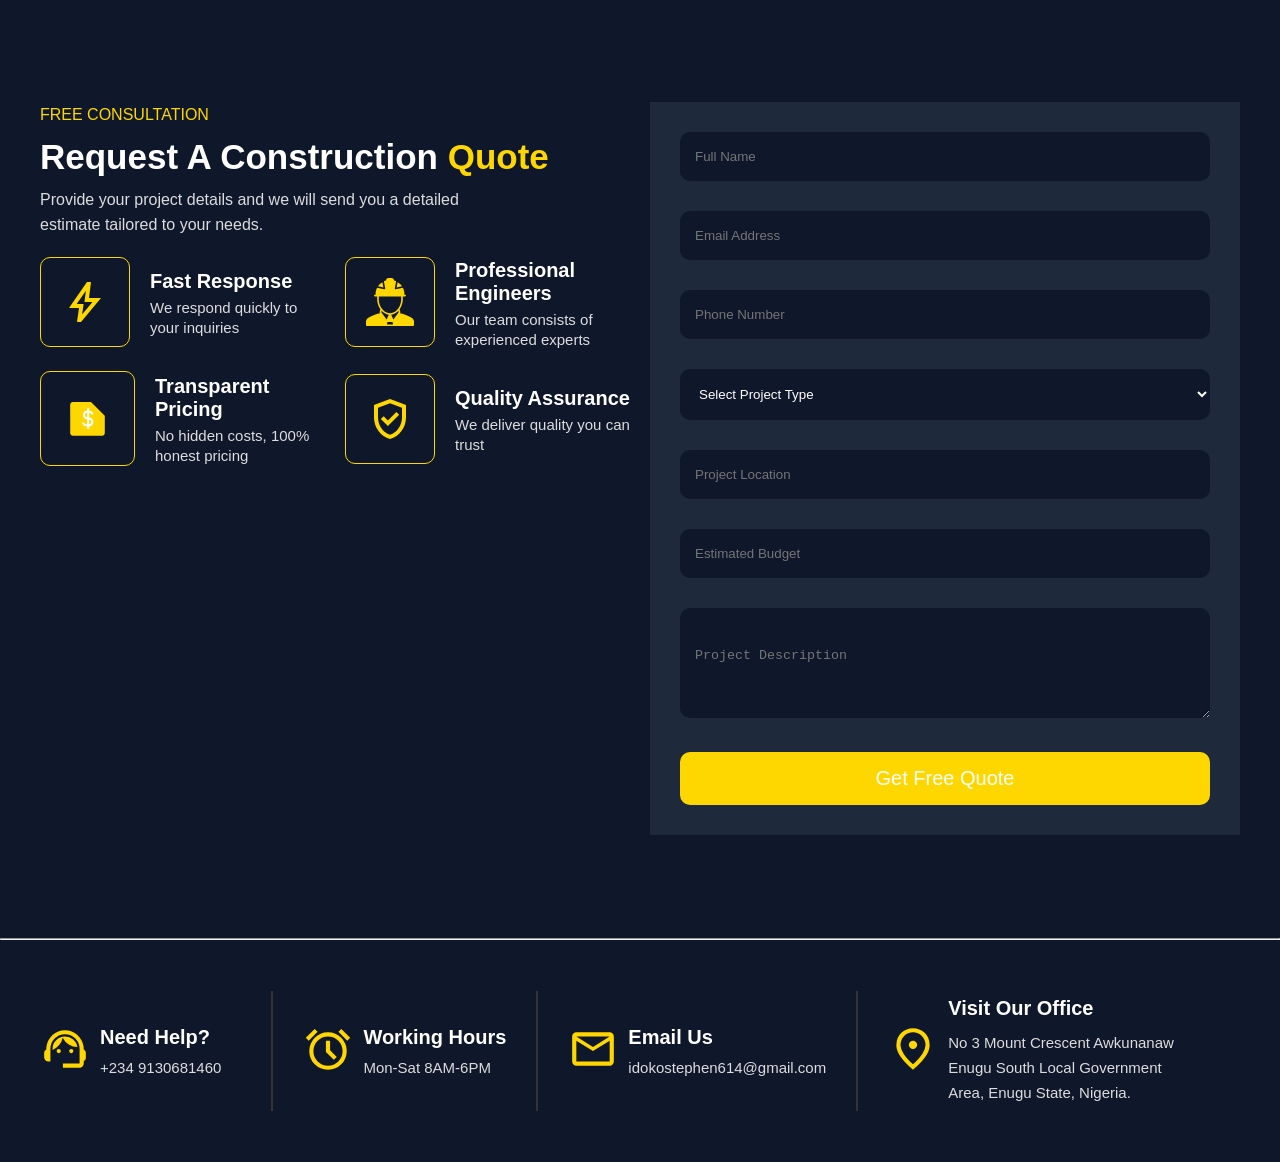
<file: html/quote.html>
<!DOCTYPE html>
<html lang="en">
<head>
  <meta charset="UTF-8">
  <meta name="viewport" content="width=device-width, initial-scale=1.0">
  <title>Get a quote</title>
  <link rel="stylesheet" href="/style/quote.css">
</head>
<body>
  <section class="quote">
    <div class="quote-text">
      <div class="quote-head">
        <p class="free">FREE CONSULTATION</p>
        <div class="quote-line"></div>
        <h1>Request a construction <span>quote</span> </h1>
        <p>
          Provide your project details and we will send you a detailed estimate tailored to your needs.
        </p>
      </div>
      <div class="quote-svg">
        <div class="fast-svg">
          <span>
            <svg xmlns="http://www.w3.org/2000/svg" height="24px" viewBox="0 -960 960 960" width="24px" fill="#e3e3e3"><path d="m422-232 207-248H469l29-227-185 267h139l-30 208ZM320-80l40-280H160l360-520h80l-40 320h240L400-80h-80Zm151-390Z"/></svg>
          </span>
          <div class="fast-text">
            <h3>fast response</h3>
            <p>We respond quickly to your inquiries</p>
          </div>
        </div>
        <div class="engineer-svg">
          <span>
            <?xml version="1.0" encoding="iso-8859-1"?>
<!-- Uploaded to: SVG Repo, www.svgrepo.com, Generator: SVG Repo Mixer Tools -->
<svg fill="gold" height="90px" width="90px" version="1.1" id="Layer_1" xmlns="http://www.w3.org/2000/svg" xmlns:xlink="http://www.w3.org/1999/xlink" 
	 viewBox="0 0 503.607 503.607" xml:space="preserve">
<g>
	<g>
		<g>
			<path d="M478.67,417.993c-50.352-26.498-88.87-41.212-123.081-47.02l3.727-5.12c1.46-2.014,1.956-4.558,1.36-6.967l-7.798-31.165
				c20.883-29.444,33.221-66.224,33.221-101.099v-33.574h8.393h16.787c4.642,0,8.393-3.76,8.393-8.393
				c0-4.642-3.752-8.393-8.393-8.393h-8.393v-8.393c0-23.384-5.506-45.409-15.377-64.999l-75.365,14.487
				c-0.529,0.101-1.058,0.151-1.586,0.151c-2.199,0-4.339-0.873-5.926-2.451c-1.964-1.972-2.837-4.784-2.317-7.521l13.765-72.268
				c-7.109-3.198-14.537-5.968-22.31-8.175v-1.779C293.77,11.356,282.414,0,268.456,0h-33.297
				c-13.967,0-25.323,11.356-25.323,25.315v1.779c-7.764,2.208-15.192,4.977-22.301,8.175l13.765,72.268
				c0.52,2.736-0.353,5.548-2.317,7.521c-1.586,1.578-3.727,2.451-5.934,2.451c-0.529,0-1.058-0.05-1.586-0.151l-75.356-14.487
				c-9.871,19.59-15.385,41.615-15.385,64.999v8.393h-8.393c-4.633,0-8.393,3.752-8.393,8.393c0,4.633,3.76,8.393,8.393,8.393
				h16.787h8.393v33.574c0,34.875,12.347,71.655,33.221,101.099l-7.789,31.165c-0.604,2.409-0.101,4.952,1.36,6.967l3.727,5.12
				c-34.212,5.808-72.729,20.522-123.081,47.02C9.56,426.085,0,441.923,0,459.323v35.89c0,4.633,3.76,8.393,8.393,8.393h201.443
				h0.008h3.139c0.008,0,0.008-0.008,0.017-0.008l77.253-0.067c0.134,0.008,0.243,0.076,0.378,0.076h204.582
				c4.642,0,8.393-3.76,8.393-8.393v-35.89C503.607,441.923,494.055,426.085,478.67,417.993z M134.295,226.623v-33.574h235.016
				v33.574c0,37.796-13.371,71.059-33.146,96.004c-0.294,0.285-0.68,0.462-0.932,0.789c-2.887,3.693-5.875,7.176-8.947,10.45
				c-0.017,0.017-0.034,0.034-0.05,0.05c-2.04,2.157-4.163,4.079-6.278,6.052c-20.514,18.499-44.88,29.344-68.155,29.344
				c-23.267,0-47.633-10.844-68.155-29.344c-2.107-1.972-4.23-3.895-6.27-6.052c-0.017-0.017-0.034-0.034-0.05-0.05
				c-3.072-3.273-6.068-6.757-8.956-10.45c-0.252-0.327-0.63-0.504-0.923-0.789C147.674,297.682,134.295,264.419,134.295,226.623z
				 M160.18,359.147l3.769-15.058c0.017,0.025,0.042,0.042,0.059,0.059c20.287,22.066,46.097,37.611,75.188,41.145
				c0.017,0,0.034,0.008,0.05,0.008l-22.78,51.242L160.18,359.147z M220.084,486.811l5.028-25.172h53.391l2.132,10.635l2.896,14.479
				L220.084,486.811z M287.148,436.543l-22.78-51.242c0.017,0,0.034-0.008,0.05-0.008c29.092-3.534,54.902-19.078,75.188-41.145
				c0.017-0.017,0.042-0.034,0.059-0.059l3.769,15.058L287.148,436.543z"/>
			<path d="M331.617,43.415l-10.5,55.111l57.436-11.046C366.626,69.762,350.679,54.746,331.617,43.415z"/>
			<path d="M171.996,43.415c-19.062,11.331-35.009,26.347-46.936,44.066l57.436,11.046L171.996,43.415z"/>
		</g>
	</g>
</g>
</svg>
          </span>
          <div class="engineer-text">
            <h3>Professional Engineers</h3>
            <p>Our team consists of experienced experts</p>
          </div>
        </div>
        <div class="pricing-svg">
          <span>
            <svg width="95px" height="95px" viewBox="0 0 120 120" fill="none" xmlns="http://www.w3.org/2000/svg">
  <!-- Price Tag -->
  <path d="M35 40C35 37.7909 36.7909 36 39 36H65L85 56V81C85 83.2091 83.2091 85 81 85H39C36.7909 85 35 83.2091 35 81V40Z"
        fill="gold"/>

  <!-- Hole -->
  <circle cx="60" cy="51" r="4" fill="gold"/>

  <!-- Dollar Sign -->
  <path d="M61 60C57 60 55 58 55 55C55 52 57 50 61 50C64 50 66 51 67 53"
        stroke="white"
        stroke-width="3"
        stroke-linecap="round"/>

  <path d="M61 60C65 60 67 62 67 65C67 68 65 70 61 70C58 70 55 69 54 67"
        stroke="white"
        stroke-width="3"
        stroke-linecap="round"/>

  <line x1="61" y1="46" x2="61" y2="74"
        stroke="white"
        stroke-width="3"
        stroke-linecap="round"/>

</svg>
          </span>
          <div class="pricing-text">
            <h3>transparent pricing</h3>
            <p>No hidden costs, 100% honest pricing</p>
          </div>
        </div>
        <div class="quality-svg">
          <span>
            <svg xmlns="http://www.w3.org/2000/svg" height="24px" viewBox="0 -960 960 960" width="24px" fill="#e3e3e3"><path d="m438-338 226-226-57-57-169 169-84-84-57 57 141 141Zm42 258q-139-35-229.5-159.5T160-516v-244l320-120 320 120v244q0 152-90.5 276.5T480-80Zm0-84q104-33 172-132t68-220v-189l-240-90-240 90v189q0 121 68 220t172 132Zm0-316Z"/></svg>
          </span>
          <div class="quality-text">
            <h3>quality assurance</h3>
            <p>We deliver quality you can trust</p>
          </div>
        </div>

      </div>


    </div>

    <div class="form">
      <form action="">
          <div class="input">
            <input type="text" name="name" placeholder="Full Name" required>
          </div>
          <div class="input">
            <input type="email" name="mail" id="" placeholder="Email Address">
          </div>
          <div class="input">
            <input type="number" name="number" id="" placeholder="Phone Number">
          </div>
          <div class="select">
            <select>
              <option>Select Project Type</option>
              <option>Residential Building</option>
              <option>Commercial Building</option>
              <option>Renovation</option>
              <option>Interior Finishing</option>
            </select>
          </div>

          <div class="input">
            <input type="text" name="location" placeholder="Project Location" required>
          </div>
          <div class="input">
            <input type="text" name="budget" placeholder="Estimated Budget" required>
          </div>
        
        <div class="textarea">
          <textarea placeholder="Project Description"></textarea>
        </div>
        <div class="button">
          <button>Get Free Quote</button>
        </div>
      </form>
    </div>
  </section>
  <hr>

  <section class="help">
    <div class="help-flex">
      <div class="need-svg">
        <span>
          <svg xmlns="http://www.w3.org/2000/svg" height="24px" viewBox="0 -960 960 960" width="24px" fill="#e3e3e3"><path d="M440-120v-80h320v-284q0-117-81.5-198.5T480-764q-117 0-198.5 81.5T200-484v244h-40q-33 0-56.5-23.5T80-320v-80q0-21 10.5-39.5T120-469l3-53q8-68 39.5-126t79-101q47.5-43 109-67T480-840q68 0 129 24t109 66.5Q766-707 797-649t40 126l3 52q19 9 29.5 27t10.5 38v92q0 20-10.5 38T840-249v49q0 33-23.5 56.5T760-120H440ZM331.5-411.5Q320-423 320-440t11.5-28.5Q343-480 360-480t28.5 11.5Q400-457 400-440t-11.5 28.5Q377-400 360-400t-28.5-11.5Zm240 0Q560-423 560-440t11.5-28.5Q583-480 600-480t28.5 11.5Q640-457 640-440t-11.5 28.5Q617-400 600-400t-28.5-11.5ZM241-462q-7-106 64-182t177-76q89 0 156.5 56.5T720-519q-91-1-167.5-49T435-698q-16 80-67.5 142.5T241-462Z"/></svg>
        </span>
        <div class="need-text">
          <h3>Need Help?</h3>
          <p>+234 9130681460</p>
        </div>
      </div>
      <div class="line">
        <div class="straight"></div>
      </div>
      <div class="divider"></div>
      <div class="work-svg">
        <span>
          <svg xmlns="http://www.w3.org/2000/svg" height="24px" viewBox="0 -960 960 960" width="24px" fill="#e3e3e3"><path d="M339.5-108.5q-65.5-28.5-114-77t-77-114Q120-365 120-440t28.5-140.5q28.5-65.5 77-114t114-77Q405-800 480-800t140.5 28.5q65.5 28.5 114 77t77 114Q840-515 840-440t-28.5 140.5q-28.5 65.5-77 114t-114 77Q555-80 480-80t-140.5-28.5ZM480-440Zm112 168 56-56-128-128v-184h-80v216l152 152ZM224-866l56 56-170 170-56-56 170-170Zm512 0 170 170-56 56-170-170 56-56ZM480-160q117 0 198.5-81.5T760-440q0-117-81.5-198.5T480-720q-117 0-198.5 81.5T200-440q0 117 81.5 198.5T480-160Z"/></svg>
        </span>
        <div class="work-text">
          <h3>Working Hours</h3>
          <p>Mon-Sat 8AM-6PM</p>
        </div>
      </div>
      <div class="divider"></div>
      <div class="mail-svg">
        <span>
          <svg xmlns="http://www.w3.org/2000/svg" height="24px" viewBox="0 -960 960 960" width="24px" fill="#e3e3e3"><path d="M160-160q-33 0-56.5-23.5T80-240v-480q0-33 23.5-56.5T160-800h640q33 0 56.5 23.5T880-720v480q0 33-23.5 56.5T800-160H160Zm320-280L160-640v400h640v-400L480-440Zm0-80 320-200H160l320 200ZM160-640v-80 480-400Z"/></svg>
        </span>
        <div class="mail-text">
          <h3>Email Us</h3>
          <p>idokostephen614@gmail.com</p>
        </div>
      </div>
      <div class="divider"></div>
      <div class="location-svg">
        <span>
          <svg xmlns="http://www.w3.org/2000/svg" height="24px" viewBox="0 -960 960 960" width="24px" fill="#e3e3e3"><path d="M536.5-503.5Q560-527 560-560t-23.5-56.5Q513-640 480-640t-56.5 23.5Q400-593 400-560t23.5 56.5Q447-480 480-480t56.5-23.5ZM480-186q122-112 181-203.5T720-552q0-109-69.5-178.5T480-800q-101 0-170.5 69.5T240-552q0 71 59 162.5T480-186Zm0 106Q319-217 239.5-334.5T160-552q0-150 96.5-239T480-880q127 0 223.5 89T800-552q0 100-79.5 217.5T480-80Zm0-480Z"/></svg>
        </span>
        <div class="location-text">
          <h3>Visit Our Office</h3>
          <p>No 3 Mount Crescent Awkunanaw Enugu South Local Government Area, Enugu State, Nigeria.</p>
        </div>
      </div>
    </div>
  </section>
</body>
</html>
</file>
<file: style.css>
* {
  margin: 0;
  padding: 0;
  box-sizing: border-box;
}

header {
  background-color: black;
  /* padding: 20px; */
  position: fixed;
  left: 0;
  right: 0;
  z-index: 1000;
}

.logo h1{
  color: #fff;
  font-family: 'Oswald' , sans-serif;
}

.logo h1 span {
  color: gold;
}

nav {
  display: flex;
  justify-content: space-around;
  padding: 20px;
}

ul {
  display: flex;
  gap: 30px;
  align-items: center;
}

ul li {
  list-style: none;
}

a {
  text-decoration: none;
  color: #fff;
  font-family: 'Montserrat' , sans-serif;
  font-size: 20px;
  transition: 1s ;
}

a:hover {
  border-bottom: 1px solid gold;
  transition: 1s ;
}

.hamburger {
  display: none;
  cursor: pointer;
}
.bar {
  display: block;
  width: 25px;
  height: 3px;
  margin: 5px auto;
  -webkit-transition: all 0.3s ease-in-out;
  background-color: gold;
}
/* end of header section */

/* hero section */
.sec {
  background-image: url('/assets/nikguy-construction-site-2733678_1280\ \(1\).jpg');
  background-position: right;
  background-repeat: no-repeat;
  height: 100vh;
  width: 100%;
  display: flex;
  justify-content: start;
  align-items: center;
  text-align: start;
  padding-top: 70px;
  position: relative;
}

.hero {
  padding: 40px;
  z-index: 999;
}

.backdrop {
  width: 100%;
  height: 100%;
  background-color: rgba(0, 0, 0, 0.5);
  position: absolute;
}

.hero p {
  font-family:'Montserrat' , sans-serif;
  font-size: 20px;
  padding-bottom: 10px;
  color: gold;
}

.hero h1 {
  color: #fff;
  font-size: 60px;
  padding-bottom: 10px;
  text-transform: capitalize;
  font-family: 'Oswald' , sans-serif;
  width: 500px;
}

.hero .hero-text {
  color: #ddd;
  width: 450px;
  line-height: 30px;
}

.hero-button-flex {
  display: flex;
  gap: 30px;
  padding-top: 10px;
}

.view button{
  padding: 20px 35px;
  font-size: 20px;
  font-family: 'Montserrat' , sans-serif;
  background-color: gold;
  color: #fff;
  border: none;
  border-radius: 10px;
  transition: 1s;
}

.view button:hover {
  background: none;
  border: 1px solid gold;
  transition: 0.5s;
}

.get button {
  padding: 20px 40px;
  font-size: 20px;
  color: white;
  background: none;
  border: 1px solid gold;
  border-radius: 10px;
  font-family: 'Montserrat' , sans-serif;
}

.get button:hover {
  background-color: gold;
  border-radius: 10px;
  border: none;
}
/* status section */
.status {
  background-color: #0f172a;
  padding: 8% 40px;
}

.status-svg {
  display: grid;
  grid-template-columns: repeat(auto-fit,minmax(200px, 1fr));
  gap: 30px;
  justify-content: center;
}

.building-svg,
.years-svg,
.client-svg,
.workers-svg {
  display: flex;
  gap: 20px;
  align-items: center;
  background-color: #1e293b;
  padding: 35px 20px;
  border-radius: 10px;
}

.building-text h2,
.client-text h2,
.workers-text h2,
.years-text h2{
  font-family: 'Oswald', sans-serif;
  color: gold;
  font-size: 30px;
}

.building-text ,
.client-text p,
.workers-text p,
.years-text p {
  font-size: 16px;
  font-family: 'Montserrat' , sans-serif;
  text-transform: capitalize;
  color: #ddd;
}

.status-svg svg {
  width: 60px;
  height: 60px;
  fill: gold;
}

/* about section */

.about {
  background-color: #fff;
  padding: 5% 40px;
}

.about-flex {
  display: flex;
  gap: 40px;
  align-items: center;
}

.about-img,
.about-us {
  flex: 1;
}

.about-img img{
  width: 100%;
  height: 100%;
  object-fit: cover;
}

.about-us h2 {
  text-transform: capitalize;
  font-family: 'Oswald' , sans-serif;
  color: #0f172a;
  font-size: 35px;
}

.about-us h2 span {
  color: gold;
}

.about-line {
  background-color: gold;
  width: 10%;
  height: 2px;
  margin: 10px;
  margin-left: 0;
}

.about-text {
  padding-top: 20px;
  line-height: 30px;
  font-family: 'Montserrat', sans-serif;
  font-size: 15px;
  color: #0f172a;
}

.about-button {
  margin-top: 40px;
}

.about-button button {
  padding: 25px 50px;
  font-size: 20px;
  text-transform: capitalize;
  color: #fff;
  background-color: #0f172a;
  border: none;
  
}

/* services section */
.our {
  background-color: #0f172a;
  padding: 4% 40px;
}

.service-head {
  text-align: center;
  font-family: 'Oswald' , sans-serif;
  text-transform: capitalize;
  font-size: 30px;
  color: #fff;
}

.service-head h2 span {
  color: gold;
}

.service-line {
  display: flex;
  padding: 10px 550px;
}

.service-line span {
  width: 100%;
  height: 2px;
  background-color: gold;
}

.service-flex {
  display: grid;
  grid-template-columns: repeat(auto-fit,minmax(200px, 1fr));
  gap: 20px;
  text-align: center;
  padding-top: 20px;
}

.service-flex svg {
  width: 90px;
  height: 90px;
  fill: #0f172a;
  background-color: gold;
  padding: 10px;
  border-radius: 10px;
}

.construct-svg,
.design-svg,
.renovate-svg {
  background-color: #1e293b;
  border-radius: 10px;
  padding: 40px 30px;
}

.construct-text h3,
.design-text h3,
.renovate-text h3 {
  font-size: 25px;
  text-transform: capitalize;
  font-family: 'Oswald' , sans-serif;
  color: #fff;
  padding-top: 10px ;
}

.construct-text p,
.design-text p,
.renovate-text p {
  font-size: 15px;
  font-family: 'Montserrat' , sans-serif;
  color: #ddd;
  line-height: 25px;
  padding-top: 12px;
}









@media (max-width: 480px) {
  .logo {
    font-size: 15px;
  }

  .sec {
    padding-top: 60px;
    height: 100%;
  }

  .hero p {
    font-size: 15px;
    line-height: 25px;
  }

  .hero h1 {
    font-size: 30px;
    width: 250px;
    line-height: 40px;
  }

  .hero .hero-text {
    width: 220px;
    font-size: 15px;
  }

  .hero-button-flex {
    flex-direction: column;
    gap: 10px;
  }

  .get button,
  .view button{
    padding: 10px 20px;
    font-size: 15px;
  }

  .building-svg,
  .years-svg,
  .client-svg,
  .workers-svg {
    padding: 20px 60px;
  }

  .building-svg svg,
  .years-svg svg,
  .client-svg svg,
  .workers-svg svg {
    text-align: center;
  }

  .about-flex {
    flex-direction: column;
  }

  .about-line {
    width: 25%;
  }

  .service-line {
    padding: 10px 70px;
  }
}

@media (min-width: 480px) and (max-width: 768px) {
  .sec {
    height: 90vh;
  }

  .hero p {
    font-size: 20px;
  }

  .hero h1 {
    font-size: 35px;
  }

  .hero .hero-text {
    font-size: 16px;
  }

  .get button,
  .view button {
    font-size: 18px;
  }

  .about-flex {
    flex-direction: column-reverse;
  }

  .about-line {
    width: 15%;
  }

  .service-line {
    padding: 10px 100px;
  }
}

@media(min-width: 769px) and (max-width: 1024px) {
  .about-line {
    width: 20%;
  }

   .service-line {
    padding: 10px 200px;
  }
}


@media (max-width: 900px) {
 .hamburger {
  display: block;
 }

 .hamburger.active .bar:nth-child(2){
  opacity: 0;
 }

 .hamburger.active .bar:nth-child(1){
  transform: translateY(8px) rotate(45deg);
 }

 .hamburger.active .bar:nth-child(3){
  transform: translateY(-8px) rotate(-45deg);
 }

 ul {
    position: fixed;
    left: -100%;
    top: 70px;
    gap: 0;
    flex-direction: column;
    background-color: #333;
    width: 100%;
    height: 100%;
    text-align: center;
    transition: 0.3s;
    z-index: 1000;
  }

  li {
    margin: 16px 0;
  }

  a {
    color: white;
  }

  ul.active {
    left: 0;
  }

}
</file>
<file: contact.css>
* {
  margin: 0;
  padding: 0;
  box-sizing: border-box;
}

body {
  background-color: #0f172a;
  width: 100%;
}

.contact {
  padding: 8% 40px;
  height: 110vh;
}

.contact-flex {
  display: flex;
  gap: 30px;
}

.contact-text,
.contact-form {
  flex: 1;
}

.contact-text .us {
  color: #ffd700;
  font-size: 18px;
  font-family: 'Oswald' , sans-serif;
}

.contact-text .contact-line {
  background-color: gold;
  width: 10%;
  height: 2px;
  margin: 10px 0;
}

.contact-text h1 {
  color: #fff;
  font-family: 'Oswald' , sans-serif;
  font-size: 40px;
  text-transform: capitalize;
  padding-bottom: 10px;
}

.have {
  color: #ddd;
  font-size: 15px;
  font-family: 'Montserrat' , sans-serif;
  width: 450px;
  line-height: 25px;
}

.details {
  padding-top: 30px;
  display: flex;
  flex-direction: column;
  gap: 20px;
}

.phone-svg svg,
.email-svg svg,
.location-svg svg {
  background-color: #1e293b;
  padding: 20px;
  border-radius: 10px;
  width: 80px;
  height: 80px;
  fill: gold;
}

.phone-svg,
.location-svg,
.email-svg {
  display: flex;
  gap: 10px;
  align-items: center;
  line-height: 25px;
}

.phone-text h3,
.location-text h3,
.mail-text h3 {
  color: #fff;
  font-family: 'Oswald' , sans-serif;
  font-size: 20px;
}

.phone-text p,
.location-text p,
.mail-text p {
  color: #ddd;
  font-family: 'Montserrat' , sans-serif;
  font-size: 15px;
}

/* input section */
.contact-form {
  background-color: #1e293b;
  height: 90vh;
}

.form-grid {
  display: grid;
  grid-template-columns: repeat(auto-fit,minmax(200px, 1fr));
  gap: 20px;
  /* width: 100%; */
  padding: 30px 20px;
  /* display: flex;
  flex-direction: column;
  gap: 30px; */
}

.input {
  line-height: 30px;
}

.input input ,select {
  width: 100%;
  padding: 25px 30px;
  background-color: #0f172a;
  border: none;
  border-radius: 10px;
  color: #ddd;
  font-size: 18px;
  font-family: 'Montserrat' , sans-serif;
}

.input input::placeholder {
  color: #ddd;
}

.text-area {
  padding-top: 20px;
  margin: 0 30px;
}

.text-area textarea{
  width: 100%;
  height: 30vh;
  padding: 20px;
}

.button {
  text-align: center;
  margin: 0 30px;
  padding-top: 20px;
}

.button button {
  width: 100%;
  padding: 10px 30px;
  font-size: 20px;
  background-color: #ffd700;
  border: none;
  border-radius: 10px;
  font-family: 'Oswald' , sans-serif;
  transition: 0.5s;
}

.button button:hover {
  color: gold;
  background-color: #0f172a;
  transition: 0.5s;
}

@media (max-width: 480px) {
  .contact-flex {
    flex-direction: column;
    padding: 8px 10px;
  }

  .us {
    font-size: 15px;
  }

  .contact-text h1 {
    font-size: 25px;
  }

  .have {
    width: 250px;
  }

  .input input , select{
    font-size: 15px;
    padding: 15px;
  }
}
 
@media (min-width: 481px) and (max-width: 768px) {
  .contact {
    height: 190vh;
  }
  .contact-flex {
    flex-direction: column;
  }

  .button {
    margin-bottom: 25px;
  }
}

@media (min-width: 769px) and (max-width: 1024px) {
  .contact-form {
    height: 100%;
    margin-bottom: 50px;
  }

  .input input  {
    font-size: 18px;
  }

  .button {
    margin-bottom: 25px;
  }
}

@media (min-width: 1024px) and (max-width: 1288px) {
  .contact-form {
    height: 100vh;
  }
}
</file>
<file: quote.css>
* {
  margin: 0;
  padding: 0;
  box-sizing: border-box;
}

.quote {
  background-color: #0f172a;
  /* display: grid;
  padding:8% 40px;
  grid-template-columns: repeat(auto-fit, minmax(250px, 1fr)); */
  padding: 8% 40px;
  gap: 20px;
  display: flex;

}

.quote-text,
.form {
  flex: 1;
}

.quote-head .free {
  color: gold;
  font-family: 'Oswald' , sans-serif;
  margin-bottom: 10px;
}

.quote-head h1 {
  color: #fff;
  font-size: 35px;
  font-family: 'Oswald' , sans-serif;
  text-transform: capitalize;
  margin-bottom: 10px;
}.quote-head h1 span {
  color: gold;
}

.quote-head p {
  color: #ddd;
  font-family: 'Montserrat' , sans-serif;
  width: 450px;
  line-height: 25px;
}

.quote-svg {
  display: grid;
  grid-template-columns: repeat(auto-fit, minmax(200px, 1fr));
  gap: 20px;
  margin-top: 20px;
}

.fast-svg,
.quality-svg,
.pricing-svg,
.engineer-svg {
  display: flex;
  align-items: center;
  gap: 20px;
}

.fast-svg svg,
.engineer-svg svg,
.quality-svg svg {
  border: 0.5px solid gold;
  padding: 10px 20px;
  border-radius: 10px;
}

.pricing-svg svg {
  border: 0.5px solid gold;
  padding: 5px;
  border-radius: 10px;
}

.fast-svg svg,
.quality-svg svg{
  width: 90px;
  height: 90px;
  fill: gold;
}

.fast-text h3,
.pricing-text h3,
.engineer-text h3,
.quality-text h3 {
  color: #fff;
  font-size: 20px;
  text-transform: capitalize;
  font-family: 'Oswald' , sans-serif;
  margin-bottom: 5px;
}

.fast-text p,
.pricing-text p,
.engineer-text p,
.quality-text p {
  color: #ddd;
  font-family: 'Montserrat' , sans-serif;
  font-size: 15px;
  line-height: 20px;
}
/* input section */
.form {
  background-color: #1e293b;
  width: 100%;
  height: auto;
}

.input,
.select,
.textarea {
  margin: 30px;
}

.input input,
.select select {
  width: 100%;
  padding: 17px 15px;
  background: #0f172a;
  border: none;
  color: #fff;
  font-family: 'Montserrat' , sans-serif;
  border-radius: 10px;
}
.input .input::placeholder {
  color: #ddd;
}

.textarea textarea {
  width: 100%;
  padding: 40px 15px;
  background: #0f172a;
  border: none;
  border-radius: 10px;
  color: #fff;
}

.button {
  margin: 30px;
  text-align: center;
}

.button button {
  width: 100%;
  padding: 15px 25px;
  color: #fff;
  background-color: gold;
  border: none;
  border-radius: 10px;
  font-size: 20px;
  font-family: 'Oswald' , sans-serif;
}

@media (max-width: 480px) {
  .quote {
    display: flex;
    flex-direction: column;
  }

  .quote-text .free {
    font-size: 15px;
  }

  .quote-text h1 {
    font-size: 28px;
  }

  .quote-text p {
    width: 230px;
  }

  .quality-text p {
    width: 150px;
  }

  .pricing-text p {
    width: 150px;
  }

  .engineer-text h3 {
    width: 200px;
  }

  .engineer-text p {
    width: 200px;
  }

  .fast-text p {
    width: 150px;
  }

  .form {
    margin-top: 20px;
    border-radius: 10px;
  }
}

@media (min-width: 481px) and (max-width: 768px) {
  .quote {
    display: flex;
    flex-direction: column;
  }

  .quote-svg {
    gap: 40px;
  }

  .form {
    margin-top: 20px;
    border-radius: 10px;
  }
}

@media (min-width: 769px) and (max-width: 1024px) {
  .quote {
    display: flex;
    flex-direction: column;
  }

  .fast-svg,
  .engineer-svg,
  .pricing-svg,
  .quality-svg {
    gap: 5px;
  }
}
</file>
<file: style/contact.css>
* {
  margin: 0;
  padding: 0;
  box-sizing: border-box;
}

body {
  background-color: #0f172a;
  width: 100%;
}

.contact {
  padding: 8% 40px;
  height: 110vh;
}

.contact-flex {
  display: flex;
  gap: 30px;
}

.contact-text,
.contact-form {
  flex: 1;
}

.contact-text .us {
  color: #ffd700;
  font-size: 18px;
  font-family: 'Oswald' , sans-serif;
}

.contact-text .contact-line {
  background-color: gold;
  width: 10%;
  height: 2px;
  margin: 10px 0;
}

.contact-text h1 {
  color: #fff;
  font-family: 'Oswald' , sans-serif;
  font-size: 40px;
  text-transform: capitalize;
  padding-bottom: 10px;
}

.have {
  color: #ddd;
  font-size: 15px;
  font-family: 'Montserrat' , sans-serif;
  width: 450px;
  line-height: 25px;
}

.details {
  padding-top: 30px;
  display: flex;
  flex-direction: column;
  gap: 20px;
}

.phone-svg svg,
.email-svg svg,
.location-svg svg {
  background-color: #1e293b;
  padding: 20px;
  border-radius: 10px;
  width: 80px;
  height: 80px;
  fill: gold;
}

.phone-svg,
.location-svg,
.email-svg {
  display: flex;
  gap: 10px;
  align-items: center;
  line-height: 25px;
}

.phone-text h3,
.location-text h3,
.mail-text h3 {
  color: #fff;
  font-family: 'Oswald' , sans-serif;
  font-size: 20px;
}

.phone-text p,
.location-text p,
.mail-text p {
  color: #ddd;
  font-family: 'Montserrat' , sans-serif;
  font-size: 15px;
}

/* input section */
.contact-form {
  background-color: #1e293b;
  height: 90vh;
}

.form-grid {
  display: grid;
  grid-template-columns: repeat(auto-fit,minmax(200px, 1fr));
  gap: 20px;
  /* width: 100%; */
  padding: 30px 20px;
  /* display: flex;
  flex-direction: column;
  gap: 30px; */
}

.input {
  line-height: 30px;
}

.input input ,select {
  width: 100%;
  padding: 25px 30px;
  background-color: #0f172a;
  border: none;
  border-radius: 10px;
  color: #ddd;
  font-size: 18px;
  font-family: 'Montserrat' , sans-serif;
}

.input input::placeholder {
  color: #ddd;
}

.text-area {
  padding-top: 20px;
  margin: 0 30px;
}

.text-area textarea{
  width: 100%;
  height: 30vh;
  padding: 20px;
}

.button {
  text-align: center;
  margin: 0 30px;
  padding-top: 20px;
}

.button button {
  width: 100%;
  padding: 10px 30px;
  font-size: 20px;
  background-color: #ffd700;
  border: none;
  border-radius: 10px;
  font-family: 'Oswald' , sans-serif;
  transition: 0.5s;
}

.button button:hover {
  color: gold;
  background-color: #0f172a;
  transition: 0.5s;
}

@media (max-width: 480px) {
  .contact-flex {
    flex-direction: column;
    padding: 8px 10px;
  }

  .us {
    font-size: 15px;
  }

  .contact-text h1 {
    font-size: 25px;
  }

  .have {
    width: 250px;
  }

  .input input , select{
    font-size: 15px;
    padding: 15px;
  }
}
 
@media (min-width: 481px) and (max-width: 768px) {
  .contact {
    height: 190vh;
  }
  .contact-flex {
    flex-direction: column;
  }

  .button {
    margin-bottom: 25px;
  }
}

@media (min-width: 769px) and (max-width: 1024px) {
  .contact-form {
    height: 100%;
    margin-bottom: 50px;
  }

  .input input  {
    font-size: 18px;
  }

  .button {
    margin-bottom: 25px;
  }
}

@media (min-width: 1024px) and (max-width: 1288px) {
  .contact-form {
    height: 100vh;
  }
}
</file>
<file: style/learn.css>
* {
  margin: 0;
  padding: 0;
  box-sizing: border-box;
}

header {
  background-color: black;
  padding: 0px;
  position: fixed;
  left: 0;
  right: 0;
  z-index: 1000;
}

.logo {
  color: #fff;
  font-family: 'Oswald' , sans-serif;
}

nav {
  display: flex;
  justify-content: space-around;
  padding: 20px;
}

nav ul {
  display: flex;
  align-items: center;
  gap: 40px;
  list-style: none;
}

nav ul li a{
  text-decoration: none;
  color: #fff;
  font-size: 20px;
  font-family: 'Oswald' , sans-serif;
}
.hamburger {
  display: none;
  cursor: pointer;
}
.bar {
  display: block;
  width: 25px;
  height: 3px;
  margin: 5px auto;
  -webkit-transition: all 0.3s ease-in-out;
  background-color: gold;
}
/* hero section */

.sec {
  background-image: url('/assets/nikguy-construction-site-2733678_1280\ \(1\).jpg');
  background-repeat: no-repeat;
  background-position: right;
  background-size: cover;
  height: 100vh;
  width: 100%;
  display: flex;
  flex-direction: column;
  justify-content: center;
  align-items: start;
  text-align: start;
  position: relative;
}

.hero {
  padding: 100px 40px;
  z-index: 999;
}

.backdrop {
  width: 100%;
  height: 100%;
  background-color: rgba(0, 0, 0, 0.5);
  position: absolute;
}

.about-head {
  padding-bottom: 20px;
}

.about-head h2 {
  color: gold;
  font-size: 25px;
  font-family: 'Oswald' , sans-serif;
}

.line {
  margin: 10px 0;
  width: 10%;
  height: 2px;
  background-color: gold;
}

.about-text h1 {
  font-size: 50px;
  color: #fff;
  font-family: 'Oswald' , sans-serif;
  width: 650px;
  padding-bottom: 10px;
}

.about-text p {
  color: #ddd;
  font-size: 17px;
  /* text-align: center; */
  font-family: 'Montserrat' , sans-serif;
  width: 600px;
  line-height: 30px;
}
/* more section */
.more {
  padding: 8% 40px;
  background-color: #f2f2f2;
}

.grid-container {
  display: grid;
  grid-template-columns: repeat(auto-fit, minmax(200px, 1fr));
  gap: 50px;
}

.who-svg,
.mission-svg,
.choose-svg,
.vision-svg {
  background-color: #fff;
  box-shadow: 0 2px 30px rgba(0, 0, 0, 0.5);
  padding: 20px;
}

.who-text h3,
.choose-text h3,
.vision-text h3,
.mission-text h3 {
  font-size: 25px;
  font-family: 'Oswald' , sans-serif;
  text-transform: capitalize;
  color: #333;
  padding: 10px 0;
}

.who-line,
.choose-line,
.mission-line,
.vision-line {
  background-color: gold;
  width: 40%;
  height: 2px;
  margin: 20px 0;
}

.grid-container svg {
  width: 60px;
  height: 60px;
  fill: gold;
}

.who-text p,
.choose-text p,
.vision-text p ,
.mission-text p {
  font-family: 'Montserrat' , sans-serif;
  line-height: 30px;
}
/* build section */
.build {
  padding: 5% 40px;
}

.build-flex {
  display: flex;
  justify-content: space-between;
  align-items: center;
  border: 1px solid #f2f2f2;
  padding: 30px 20px;
}

.build-svg svg {
  width: 70px;
  height: 70px;
  fill: gold;
}

.build-text h3 {
  font-size: 25px;
  font-family: 'Oswald' , sans-serif;
  padding: 10px 0;
  text-transform: capitalize;
}

.build-text p {
  font-size: 16px;
  font-family: 'Montserrat' , sans-serif;
  color: #333;
  width: 650px;
  line-height: 30px;
}

.button button{
  background-color: gold;
  color: #fff;
  padding: 20px 40px;
  font-size: 20px;
  border: none;
  border-radius: 10px;
}



 
@media (max-width: 480px) {
  .sec {
    height: 100vh;
  }
  .hero {
    padding: 20px;
  }

  .about-head h2{
    font-size: 18px;
  }

  .about-text h1 {
    font-size: 30px;
    width: 290px;
  }

  .about-text p {
    font-size: 15px;
    width: 250px;
  }

  .build-flex {
    flex-direction: column;
  }

  .build-text {
    text-align: center;
  }

  .build-text h3 {
    font-size: 25px;
    line-height: 30px;
  }

  .build-text p {
    width: 250px;
  }

  .button {
    padding-top: 20px;
  }
  
}

@media (min-width: 481px) and (max-width: 768px) {
  .sec {
    height: 120vh;
  }
  .about-text h1 {
    font-size: 35px;
    width: 500px;
  }

  .about-text p {
    font-size: 16px;
    width: 390px;
  }

  
  .build-flex {
    flex-direction: column;
  }

  .build-text {
    text-align: center;
  }

  .build-text h3 {
    font-size: 25px;
    line-height: 30px;
  }

  .build-text p {
    width: 400px;
  }

  .button {
    padding-top: 20px;

  }
}

@media (min-width: 769px) and (max-width: 1024px) {
  .sec {
    height: 120vh;
  }

  
  .build-flex {
    flex-direction: column;
  }

  .build-text {
    text-align: center;
  }

  .build-text h3 {
    font-size: 25px;
    line-height: 30px;
  }

  .build-text p {
    width: 500px;
  }

  .button {
    padding-top: 20px;
  }
}

@media (max-width: 900px) {
 .hamburger {
  display: block;
 }

 .hamburger.active .bar:nth-child(2){
  opacity: 0;
 }

 .hamburger.active .bar:nth-child(1){
  transform: translateY(8px) rotate(45deg);
 }

 .hamburger.active .bar:nth-child(3){
  transform: translateY(-8px) rotate(-45deg);
 }

 ul {
    position: fixed;
    left: -100%;
    top: 70px;
    gap: 0;
    flex-direction: column;
    background-color: #333;
    width: 100%;
    height: 100%;
    text-align: center;
    transition: 0.3s;
    z-index: 1000;
  }

  li {
    margin: 16px 0;
  }

  a {
    color: white;
  }

  ul.active {
    left: 0;
  }

}
</file>
<file: style/quote.css>
* {
  margin: 0;
  padding: 0;
  box-sizing: border-box;
}

.quote {
  background-color: #0f172a;
  /* display: grid;
  padding:8% 40px;
  grid-template-columns: repeat(auto-fit, minmax(250px, 1fr)); */
  padding: 8% 40px;
  gap: 20px;
  display: flex;

}

.quote-text,
.form {
  flex: 1;
}

.quote-head .free {
  color: gold;
  font-family: 'Oswald' , sans-serif;
  margin-bottom: 10px;
}

.quote-head h1 {
  color: #fff;
  font-size: 35px;
  font-family: 'Oswald' , sans-serif;
  text-transform: capitalize;
  margin-bottom: 10px;
}.quote-head h1 span {
  color: gold;
}

.quote-head p {
  color: #ddd;
  font-family: 'Montserrat' , sans-serif;
  width: 450px;
  line-height: 25px;
}

.quote-svg {
  display: grid;
  grid-template-columns: repeat(auto-fit, minmax(200px, 1fr));
  gap: 20px;
  margin-top: 20px;
}

.fast-svg,
.quality-svg,
.pricing-svg,
.engineer-svg {
  display: flex;
  align-items: center;
  gap: 20px;
}

.fast-svg svg,
.engineer-svg svg,
.quality-svg svg {
  border: 0.5px solid gold;
  padding: 10px 20px;
  border-radius: 10px;
}

.pricing-svg svg {
  border: 0.5px solid gold;
  padding: 5px;
  border-radius: 10px;
}

.fast-svg svg,
.quality-svg svg{
  width: 90px;
  height: 90px;
  fill: gold;
}

.fast-text h3,
.pricing-text h3,
.engineer-text h3,
.quality-text h3 {
  color: #fff;
  font-size: 20px;
  text-transform: capitalize;
  font-family: 'Oswald' , sans-serif;
  margin-bottom: 5px;
}

.fast-text p,
.pricing-text p,
.engineer-text p,
.quality-text p {
  color: #ddd;
  font-family: 'Montserrat' , sans-serif;
  font-size: 15px;
  line-height: 20px;
}
/* input section */
.form {
  background-color: #1e293b;
  width: 100%;
  height: auto;
}

.input,
.select,
.textarea {
  margin: 30px;
}

.input input,
.select select {
  width: 100%;
  padding: 17px 15px;
  background: #0f172a;
  border: none;
  color: #fff;
  font-family: 'Montserrat' , sans-serif;
  border-radius: 10px;
}
.input .input::placeholder {
  color: #ddd;
}

.textarea textarea {
  width: 100%;
  padding: 40px 15px;
  background: #0f172a;
  border: none;
  border-radius: 10px;
  color: #fff;
}

.button {
  margin: 30px;
  text-align: center;
}

.button button {
  width: 100%;
  padding: 15px 25px;
  color: #fff;
  background-color: gold;
  border: none;
  border-radius: 10px;
  font-size: 20px;
  font-family: 'Oswald' , sans-serif;
}

.help {
  background-color: #0f172a;
  padding: 4% 40px;
}

.divider {
  width: 2px;
  height: 120px;
  background: #333;
  margin: 0 10px;
}

.help-flex {
  display: flex;
  gap: 20px;
}

.work-svg,
.location-svg,
.need-svg,
.mail-svg {
  display: flex;
  gap: 10px;
  align-items: center;
}

.work-text h3,
.location-text h3,
.mail-text h3,
.need-text h3 {
  color: #fff;
  font-family: 'Oswald' , sans-serif;
  font-size: 20px;
  padding-bottom: 10px;
}

.location-text p,
.work-text p,
.mail-text p,
.need-text p {
  font-size: 15px;
  color: #ddd;
  font-family: 'Montserrat' , sans-serif;
}

.location-text p {
  width: 250px;
  line-height: 25px;
}

.help-flex svg {
  width: 50px;
  height: 50px;
  fill: gold;
}


@media (max-width: 480px) {
  .quote {
    display: flex;
    flex-direction: column;
  }

  .quote-text .free {
    font-size: 15px;
  }

  .quote-text h1 {
    font-size: 28px;
  }

  .quote-text p {
    width: 230px;
  }

  .quality-text p {
    width: 150px;
  }

  .pricing-text p {
    width: 150px;
  }

  .engineer-text h3 {
    width: 200px;
  }

  .engineer-text p {
    width: 200px;
  }

  .fast-text p {
    width: 150px;
  }

  .form {
    margin-top: 20px;
    border-radius: 10px;
  }

  .help-flex {
    flex-direction: column;
    align-items: center;
  }

  .help-flex .divider {
    display: flex;
    width: 200px;
    height: 2px;
  }

  .location-svg {
    gap: 5px;
  }
}

@media (min-width: 481px) and (max-width: 768px) {
  .quote {
    display: flex;
    flex-direction: column;
  }

  .quote-svg {
    gap: 40px;
  }

  .form {
    margin-top: 20px;
    border-radius: 10px;
  }

  .help-flex {
    flex-direction: column;
    align-items: center;
  }

  .help-flex .divider {
    width: 300px;
    height: 2px;
  }
}

@media (min-width: 769px) and (max-width: 1024px) {
  .quote {
    display: flex;
    flex-direction: column;
  }

  .fast-svg,
  .engineer-svg,
  .pricing-svg,
  .quality-svg {
    gap: 5px;
  }
}
</file>
